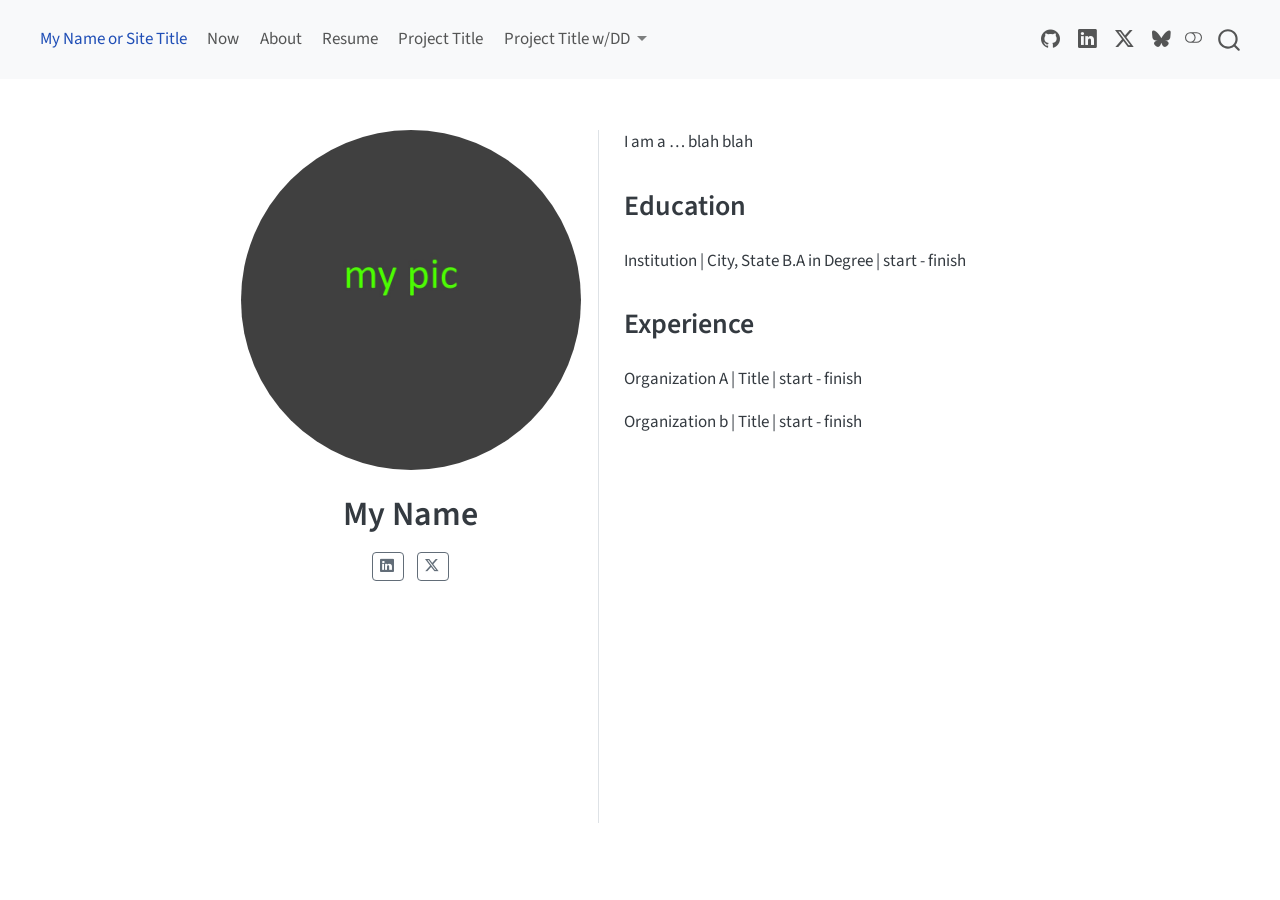
<file: docs/index.html>
<!DOCTYPE html>
<html xmlns="http://www.w3.org/1999/xhtml" lang="en" xml:lang="en"><head>

<meta charset="utf-8">
<meta name="generator" content="quarto-1.9.37">

<meta name="viewport" content="width=device-width, initial-scale=1.0, user-scalable=yes">


<title>My Name</title>
<style>
/* Default styles provided by pandoc.
** See https://pandoc.org/MANUAL.html#variables-for-html for config info.
*/
code{white-space: pre-wrap;}
span.smallcaps{font-variant: small-caps;}
div.columns{display: flex; gap: min(4vw, 1.5em);}
div.column{flex: auto; overflow-x: auto;}
div.hanging-indent{margin-left: 1.5em; text-indent: -1.5em;}
ul.task-list{list-style: none;}
ul.task-list li input[type="checkbox"] {
  width: 0.8em;
  margin: 0 0.8em 0.2em -1em; /* quarto-specific, see https://github.com/quarto-dev/quarto-cli/issues/4556 */ 
  vertical-align: middle;
}
</style>


<script src="site_libs/quarto-nav/quarto-nav.js"></script>
<script src="site_libs/quarto-nav/headroom.min.js"></script>
<script src="site_libs/clipboard/clipboard.min.js"></script>
<script src="site_libs/quarto-search/autocomplete.umd.js"></script>
<script src="site_libs/quarto-search/fuse.min.js"></script>
<script src="site_libs/quarto-search/quarto-search.js"></script>
<meta name="quarto:offset" content="./">
<script src="site_libs/quarto-html/quarto.js" type="module"></script>
<script src="site_libs/quarto-html/tabsets/tabsets.js" type="module"></script>
<script src="site_libs/quarto-html/popper.min.js"></script>
<script src="site_libs/quarto-html/tippy.umd.min.js"></script>
<link href="site_libs/quarto-html/tippy.css" rel="stylesheet">
<link href="site_libs/quarto-html/quarto-syntax-highlighting-7f8f88aac4f3542376d5c11b86a4c14d.css" rel="stylesheet" class="quarto-color-scheme" id="quarto-text-highlighting-styles">
<link href="site_libs/quarto-html/quarto-syntax-highlighting-dark-d0ae9245876894da5ac7e18953ecc5cc.css" rel="stylesheet" class="quarto-color-scheme quarto-color-alternate" id="quarto-text-highlighting-styles">
<link href="site_libs/quarto-html/quarto-syntax-highlighting-7f8f88aac4f3542376d5c11b86a4c14d.css" rel="stylesheet" class="quarto-color-scheme-extra" id="quarto-text-highlighting-styles">
<script src="site_libs/bootstrap/bootstrap.min.js"></script>
<link href="site_libs/bootstrap/bootstrap-icons.css" rel="stylesheet">
<link href="site_libs/bootstrap/bootstrap-3bcabbebaf9d300a2465f681428ed06c.min.css" rel="stylesheet" append-hash="true" class="quarto-color-scheme" id="quarto-bootstrap" data-mode="light">
<link href="site_libs/bootstrap/bootstrap-dark-d7677915d5a9eb701ce6c20e749cdb09.min.css" rel="stylesheet" append-hash="true" class="quarto-color-scheme quarto-color-alternate" id="quarto-bootstrap" data-mode="light">
<link href="site_libs/bootstrap/bootstrap-3bcabbebaf9d300a2465f681428ed06c.min.css" rel="stylesheet" append-hash="true" class="quarto-color-scheme-extra" id="quarto-bootstrap" data-mode="light">
<script id="quarto-search-options" type="application/json">{
  "location": "navbar",
  "copy-button": false,
  "collapse-after": 3,
  "panel-placement": "end",
  "type": "overlay",
  "limit": 50,
  "keyboard-shortcut": [
    "f",
    "/",
    "s"
  ],
  "show-item-context": false,
  "language": {
    "search-no-results-text": "No results",
    "search-matching-documents-text": "matching documents",
    "search-copy-link-title": "Copy link to search",
    "search-hide-matches-text": "Hide additional matches",
    "search-more-match-text": "more match in this document",
    "search-more-matches-text": "more matches in this document",
    "search-clear-button-title": "Clear",
    "search-text-placeholder": "",
    "search-detached-cancel-button-title": "Cancel",
    "search-submit-button-title": "Submit",
    "search-label": "Search"
  }
}</script>


</head>

<body class="nav-fixed fullcontent quarto-light"><script id="quarto-html-before-body" type="application/javascript">
    const toggleBodyColorMode = (bsSheetEl) => {
      const mode = bsSheetEl.getAttribute("data-mode");
      const bodyEl = window.document.querySelector("body");
      if (mode === "dark") {
        bodyEl.classList.add("quarto-dark");
        bodyEl.classList.remove("quarto-light");
      } else {
        bodyEl.classList.add("quarto-light");
        bodyEl.classList.remove("quarto-dark");
      }
    }
    const toggleBodyColorPrimary = () => {
      const bsSheetEl = window.document.querySelector("link#quarto-bootstrap:not([rel=disabled-stylesheet])");
      if (bsSheetEl) {
        toggleBodyColorMode(bsSheetEl);
      }
    }
    const setColorSchemeToggle = (alternate) => {
      const toggles = window.document.querySelectorAll('.quarto-color-scheme-toggle');
      for (let i=0; i < toggles.length; i++) {
        const toggle = toggles[i];
        if (toggle) {
          if (alternate) {
            toggle.classList.add("alternate");
          } else {
            toggle.classList.remove("alternate");
          }
        }
      }
    };
    const toggleColorMode = (alternate) => {
      // Switch the stylesheets
      const primaryStylesheets = window.document.querySelectorAll('link.quarto-color-scheme:not(.quarto-color-alternate)');
      const alternateStylesheets = window.document.querySelectorAll('link.quarto-color-scheme.quarto-color-alternate');
      manageTransitions('#quarto-margin-sidebar .nav-link', false);
      if (alternate) {
        // note: dark is layered on light, we don't disable primary!
        enableStylesheet(alternateStylesheets);
        for (const sheetNode of alternateStylesheets) {
          if (sheetNode.id === "quarto-bootstrap") {
            toggleBodyColorMode(sheetNode);
          }
        }
      } else {
        disableStylesheet(alternateStylesheets);
        enableStylesheet(primaryStylesheets)
        toggleBodyColorPrimary();
      }
      manageTransitions('#quarto-margin-sidebar .nav-link', true);
      // Switch the toggles
      setColorSchemeToggle(alternate)
      // Hack to workaround the fact that safari doesn't
      // properly recolor the scrollbar when toggling (#1455)
      if (navigator.userAgent.indexOf('Safari') > 0 && navigator.userAgent.indexOf('Chrome') == -1) {
        manageTransitions("body", false);
        window.scrollTo(0, 1);
        setTimeout(() => {
          window.scrollTo(0, 0);
          manageTransitions("body", true);
        }, 40);
      }
    }
    const disableStylesheet = (stylesheets) => {
      for (let i=0; i < stylesheets.length; i++) {
        const stylesheet = stylesheets[i];
        stylesheet.rel = 'disabled-stylesheet';
      }
    }
    const enableStylesheet = (stylesheets) => {
      for (let i=0; i < stylesheets.length; i++) {
        const stylesheet = stylesheets[i];
        if(stylesheet.rel !== 'stylesheet') { // for Chrome, which will still FOUC without this check
          stylesheet.rel = 'stylesheet';
        }
      }
    }
    const manageTransitions = (selector, allowTransitions) => {
      const els = window.document.querySelectorAll(selector);
      for (let i=0; i < els.length; i++) {
        const el = els[i];
        if (allowTransitions) {
          el.classList.remove('notransition');
        } else {
          el.classList.add('notransition');
        }
      }
    }
    const isFileUrl = () => {
      return window.location.protocol === 'file:';
    }
    const hasAlternateSentinel = () => {
      let styleSentinel = getColorSchemeSentinel();
      if (styleSentinel !== null) {
        return styleSentinel === "alternate";
      } else {
        return false;
      }
    }
    const setStyleSentinel = (alternate) => {
      const value = alternate ? "alternate" : "default";
      if (!isFileUrl()) {
        window.localStorage.setItem("quarto-color-scheme", value);
      } else {
        localAlternateSentinel = value;
      }
    }
    const getColorSchemeSentinel = () => {
      if (!isFileUrl()) {
        const storageValue = window.localStorage.getItem("quarto-color-scheme");
        return storageValue != null ? storageValue : localAlternateSentinel;
      } else {
        return localAlternateSentinel;
      }
    }
    const toggleGiscusIfUsed = (isAlternate, darkModeDefault) => {
      const baseTheme = document.querySelector('#giscus-base-theme')?.value ?? 'light';
      const alternateTheme = document.querySelector('#giscus-alt-theme')?.value ?? 'dark';
      let newTheme = '';
      if(authorPrefersDark) {
        newTheme = isAlternate ? baseTheme : alternateTheme;
      } else {
        newTheme = isAlternate ? alternateTheme : baseTheme;
      }
      const changeGiscusTheme = () => {
        // From: https://github.com/giscus/giscus/issues/336
        const sendMessage = (message) => {
          const iframe = document.querySelector('iframe.giscus-frame');
          if (!iframe) return;
          iframe.contentWindow.postMessage({ giscus: message }, 'https://giscus.app');
        }
        sendMessage({
          setConfig: {
            theme: newTheme
          }
        });
      }
      const isGiscussLoaded = window.document.querySelector('iframe.giscus-frame') !== null;
      if (isGiscussLoaded) {
        changeGiscusTheme();
      }
    };
    const authorPrefersDark = false;
    const darkModeDefault = authorPrefersDark;
      document.querySelector('link#quarto-text-highlighting-styles.quarto-color-scheme-extra').rel = 'disabled-stylesheet';
      document.querySelector('link#quarto-bootstrap.quarto-color-scheme-extra').rel = 'disabled-stylesheet';
    let localAlternateSentinel = darkModeDefault ? 'alternate' : 'default';
    // Dark / light mode switch
    window.quartoToggleColorScheme = () => {
      // Read the current dark / light value
      let toAlternate = !hasAlternateSentinel();
      toggleColorMode(toAlternate);
      setStyleSentinel(toAlternate);
      toggleGiscusIfUsed(toAlternate, darkModeDefault);
      window.dispatchEvent(new Event('resize'));
    };
    // Switch to dark mode if need be
    if (hasAlternateSentinel()) {
      toggleColorMode(true);
    } else {
      toggleColorMode(false);
    }
  </script>

<div id="quarto-search-results"></div>
  <header id="quarto-header" class="headroom fixed-top">
    <nav class="navbar navbar-expand-lg " data-bs-theme="dark">
      <div class="navbar-container container-fluid">
            <div id="quarto-search" class="" title="Search"></div>
          <button class="navbar-toggler" type="button" data-bs-toggle="collapse" data-bs-target="#navbarCollapse" aria-controls="navbarCollapse" role="menu" aria-expanded="false" aria-label="Toggle navigation" onclick="if (window.quartoToggleHeadroom) { window.quartoToggleHeadroom(); }">
  <span class="navbar-toggler-icon"></span>
</button>
          <div class="collapse navbar-collapse" id="navbarCollapse">
            <ul class="navbar-nav navbar-nav-scroll me-auto">
  <li class="nav-item">
    <a class="nav-link active" href="./index.html" aria-current="page"> 
<span class="menu-text">My Name or Site Title</span></a>
  </li>  
  <li class="nav-item">
    <a class="nav-link" href="./now.html"> 
<span class="menu-text">Now</span></a>
  </li>  
  <li class="nav-item">
    <a class="nav-link" href="./about.html"> 
<span class="menu-text">About</span></a>
  </li>  
  <li class="nav-item">
    <a class="nav-link" href="./files/resume.pdf"> 
<span class="menu-text">Resume</span></a>
  </li>  
  <li class="nav-item">
    <a class="nav-link" href="./pages/project/index.html"> 
<span class="menu-text">Project Title</span></a>
  </li>  
  <li class="nav-item dropdown ">
    <a class="nav-link dropdown-toggle" href="#" id="nav-menu-project-title-wdd" role="link" data-bs-toggle="dropdown" aria-expanded="false">
 <span class="menu-text">Project Title w/DD</span>
    </a>
    <ul class="dropdown-menu" aria-labelledby="nav-menu-project-title-wdd">    
        <li>
    <a class="dropdown-item" href="./pages/project/page01.html">
 <span class="dropdown-text">This is the pages/project/page01.qmd title</span></a>
  </li>  
    </ul>
  </li>
</ul>
            <ul class="navbar-nav navbar-nav-scroll ms-auto">
  <li class="nav-item compact">
    <a class="nav-link" href="https://mygithub.com/"> <i class="bi bi-github" role="img">
</i> 
<span class="menu-text"></span></a>
  </li>  
  <li class="nav-item compact">
    <a class="nav-link" href="https://www.linkedin.com/school/claremont-mckenna-college/posts/?feedView=all"> <i class="bi bi-linkedin" role="img">
</i> 
<span class="menu-text"></span></a>
  </li>  
  <li class="nav-item compact">
    <a class="nav-link" href="https://x.com/CMCnews"> <i class="bi bi-twitter-x" role="img">
</i> 
<span class="menu-text"></span></a>
  </li>  
  <li class="nav-item compact">
    <a class="nav-link" href="https://bsky.app/profile/cmc.edu"> <i class="bi bi-bluesky" role="img">
</i> 
<span class="menu-text"></span></a>
  </li>  
</ul>
          </div> <!-- /navcollapse -->
            <div class="quarto-navbar-tools">
  <a href="" class="quarto-color-scheme-toggle quarto-navigation-tool  px-1" onclick="window.quartoToggleColorScheme(); return false;" title="Toggle dark mode"><i class="bi"></i></a>
</div>
      </div> <!-- /container-fluid -->
    </nav>
</header>
<!-- content -->
<div id="quarto-content" class="quarto-container page-columns page-rows-contents page-layout-article page-navbar">
<!-- sidebar -->
<!-- margin-sidebar -->
    
<!-- main -->
<div class="quarto-about-trestles">
  <div class="about-entity">
    <img src="files/profile-pic.jpg" class="about-image
  round " style="height: 20em; width: 20em;">
<header id="title-block-header" class="quarto-title-block default">
<div class="quarto-title">
<h1 class="title">My Name</h1>
</div>
<div class="quarto-title-meta">
  </div>
</header>
    <div class="about-links">
  <a href="https://www.linkedin.com/school/claremont-mckenna-college/posts/?feedView=all" class="about-link" rel="" target="">
    <i class="bi bi-linkedin"></i>
     <span class="about-link-text"></span>
  </a>
  <a href="https://x.com/CMCnews" class="about-link" rel="" target="">
    <i class="bi bi-twitter-x"></i>
     <span class="about-link-text"></span>
  </a>
</div>
  </div>
  <div class="about-contents"><main class="content" id="quarto-document-content">

<p>I am a … blah blah</p>
<section id="education" class="level2">
<h2 data-anchor-id="education">Education</h2>
<p>Institution | City, State B.A in Degree | start - finish</p>
</section>
<section id="experience" class="level2">
<h2 data-anchor-id="experience">Experience</h2>
<p>Organization A | Title | start - finish</p>
<p>Organization b | Title | start - finish</p>


</section>
</main></div>
</div>
 <!-- /main -->
<script id="quarto-html-after-body" type="application/javascript">
  window.document.addEventListener("DOMContentLoaded", function (event) {
    // Ensure there is a toggle, if there isn't float one in the top right
    if (window.document.querySelector('.quarto-color-scheme-toggle') === null) {
      const a = window.document.createElement('a');
      a.classList.add('top-right');
      a.classList.add('quarto-color-scheme-toggle');
      a.href = "";
      a.onclick = function() { try { window.quartoToggleColorScheme(); } catch {} return false; };
      const i = window.document.createElement("i");
      i.classList.add('bi');
      a.appendChild(i);
      window.document.body.appendChild(a);
    }
    setColorSchemeToggle(hasAlternateSentinel())
    const isCodeAnnotation = (el) => {
      for (const clz of el.classList) {
        if (clz.startsWith('code-annotation-')) {                     
          return true;
        }
      }
      return false;
    }
    const onCopySuccess = function(e) {
      // button target
      const button = e.trigger;
      // don't keep focus
      button.blur();
      // flash "checked"
      button.classList.add('code-copy-button-checked');
      var currentTitle = button.getAttribute("title");
      button.setAttribute("title", "Copied!");
      let tooltip;
      if (window.bootstrap) {
        button.setAttribute("data-bs-toggle", "tooltip");
        button.setAttribute("data-bs-placement", "left");
        button.setAttribute("data-bs-title", "Copied!");
        tooltip = new bootstrap.Tooltip(button, 
          { trigger: "manual", 
            customClass: "code-copy-button-tooltip",
            offset: [0, -8]});
        tooltip.show();    
      }
      setTimeout(function() {
        if (tooltip) {
          tooltip.hide();
          button.removeAttribute("data-bs-title");
          button.removeAttribute("data-bs-toggle");
          button.removeAttribute("data-bs-placement");
        }
        button.setAttribute("title", currentTitle);
        button.classList.remove('code-copy-button-checked');
      }, 1000);
      // clear code selection
      e.clearSelection();
    }
    const getTextToCopy = function(trigger) {
      const outerScaffold = trigger.parentElement.cloneNode(true);
      const codeEl = outerScaffold.querySelector('code');
      for (const childEl of codeEl.children) {
        if (isCodeAnnotation(childEl)) {
          childEl.remove();
        }
      }
      return codeEl.innerText;
    }
    const clipboard = new window.ClipboardJS('.code-copy-button:not([data-in-quarto-modal])', {
      text: getTextToCopy
    });
    clipboard.on('success', onCopySuccess);
    if (window.document.getElementById('quarto-embedded-source-code-modal')) {
      const clipboardModal = new window.ClipboardJS('.code-copy-button[data-in-quarto-modal]', {
        text: getTextToCopy,
        container: window.document.getElementById('quarto-embedded-source-code-modal')
      });
      clipboardModal.on('success', onCopySuccess);
    }
      var localhostRegex = new RegExp(/^(?:http|https):\/\/localhost\:?[0-9]*\//);
      var mailtoRegex = new RegExp(/^mailto:/);
        var filterRegex = new RegExp('/' + window.location.host + '/');
      var isInternal = (href) => {
          return filterRegex.test(href) || localhostRegex.test(href) || mailtoRegex.test(href);
      }
      // Inspect non-navigation links and adorn them if external
     var links = window.document.querySelectorAll('a[href]:not(.nav-link):not(.navbar-brand):not(.toc-action):not(.sidebar-link):not(.sidebar-item-toggle):not(.pagination-link):not(.no-external):not([aria-hidden]):not(.dropdown-item):not(.quarto-navigation-tool):not(.about-link)');
      for (var i=0; i<links.length; i++) {
        const link = links[i];
        if (!isInternal(link.href)) {
          // undo the damage that might have been done by quarto-nav.js in the case of
          // links that we want to consider external
          if (link.dataset.originalHref !== undefined) {
            link.href = link.dataset.originalHref;
          }
        }
      }
    function tippyHover(el, contentFn, onTriggerFn, onUntriggerFn) {
      const config = {
        allowHTML: true,
        maxWidth: 500,
        delay: 100,
        arrow: false,
        appendTo: function(el) {
            return el.parentElement;
        },
        interactive: true,
        interactiveBorder: 10,
        theme: 'quarto',
        placement: 'bottom-start',
      };
      if (contentFn) {
        config.content = contentFn;
      }
      if (onTriggerFn) {
        config.onTrigger = onTriggerFn;
      }
      if (onUntriggerFn) {
        config.onUntrigger = onUntriggerFn;
      }
      window.tippy(el, config); 
    }
    const noterefs = window.document.querySelectorAll('a[role="doc-noteref"]');
    for (var i=0; i<noterefs.length; i++) {
      const ref = noterefs[i];
      tippyHover(ref, function() {
        // use id or data attribute instead here
        let href = ref.getAttribute('data-footnote-href') || ref.getAttribute('href');
        try { href = new URL(href).hash; } catch {}
        const id = href.replace(/^#\/?/, "");
        const note = window.document.getElementById(id);
        if (note) {
          return note.innerHTML;
        } else {
          return "";
        }
      });
    }
    const xrefs = window.document.querySelectorAll('a.quarto-xref');
    const processXRef = (id, note) => {
      // Strip column container classes
      const stripColumnClz = (el) => {
        el.classList.remove("page-full", "page-columns");
        if (el.children) {
          for (const child of el.children) {
            stripColumnClz(child);
          }
        }
      }
      stripColumnClz(note)
      if (id === null || id.startsWith('sec-')) {
        // Special case sections, only their first couple elements
        const container = document.createElement("div");
        if (note.children && note.children.length > 2) {
          container.appendChild(note.children[0].cloneNode(true));
          for (let i = 1; i < note.children.length; i++) {
            const child = note.children[i];
            if (child.tagName === "P" && child.innerText === "") {
              continue;
            } else {
              container.appendChild(child.cloneNode(true));
              break;
            }
          }
          if (window.Quarto?.typesetMath) {
            window.Quarto.typesetMath(container);
          }
          return container.innerHTML
        } else {
          if (window.Quarto?.typesetMath) {
            window.Quarto.typesetMath(note);
          }
          return note.innerHTML;
        }
      } else {
        // Remove any anchor links if they are present
        const anchorLink = note.querySelector('a.anchorjs-link');
        if (anchorLink) {
          anchorLink.remove();
        }
        if (window.Quarto?.typesetMath) {
          window.Quarto.typesetMath(note);
        }
        if (note.classList.contains("callout")) {
          return note.outerHTML;
        } else {
          return note.innerHTML;
        }
      }
    }
    for (var i=0; i<xrefs.length; i++) {
      const xref = xrefs[i];
      tippyHover(xref, undefined, function(instance) {
        instance.disable();
        let url = xref.getAttribute('href');
        let hash = undefined; 
        if (url.startsWith('#')) {
          hash = url;
        } else {
          try { hash = new URL(url).hash; } catch {}
        }
        if (hash) {
          const id = hash.replace(/^#\/?/, "");
          const note = window.document.getElementById(id);
          if (note !== null) {
            try {
              const html = processXRef(id, note.cloneNode(true));
              instance.setContent(html);
            } finally {
              instance.enable();
              instance.show();
            }
          } else {
            // See if we can fetch this
            fetch(url.split('#')[0])
            .then(res => res.text())
            .then(html => {
              const parser = new DOMParser();
              const htmlDoc = parser.parseFromString(html, "text/html");
              const note = htmlDoc.getElementById(id);
              if (note !== null) {
                const html = processXRef(id, note);
                instance.setContent(html);
              } 
            }).finally(() => {
              instance.enable();
              instance.show();
            });
          }
        } else {
          // See if we can fetch a full url (with no hash to target)
          // This is a special case and we should probably do some content thinning / targeting
          fetch(url)
          .then(res => res.text())
          .then(html => {
            const parser = new DOMParser();
            const htmlDoc = parser.parseFromString(html, "text/html");
            const note = htmlDoc.querySelector('main.content');
            if (note !== null) {
              // This should only happen for chapter cross references
              // (since there is no id in the URL)
              // remove the first header
              if (note.children.length > 0 && note.children[0].tagName === "HEADER") {
                note.children[0].remove();
              }
              const html = processXRef(null, note);
              instance.setContent(html);
            } 
          }).finally(() => {
            instance.enable();
            instance.show();
          });
        }
      }, function(instance) {
      });
    }
        let selectedAnnoteEl;
        const selectorForAnnotation = ( cell, annotation) => {
          let cellAttr = 'data-code-cell="' + cell + '"';
          let lineAttr = 'data-code-annotation="' +  annotation + '"';
          const selector = 'span[' + cellAttr + '][' + lineAttr + ']';
          return selector;
        }
        const selectCodeLines = (annoteEl) => {
          const doc = window.document;
          const targetCell = annoteEl.getAttribute("data-target-cell");
          const targetAnnotation = annoteEl.getAttribute("data-target-annotation");
          const annoteSpan = window.document.querySelector(selectorForAnnotation(targetCell, targetAnnotation));
          const lines = annoteSpan.getAttribute("data-code-lines").split(",");
          const lineIds = lines.map((line) => {
            return targetCell + "-" + line;
          })
          let top = null;
          let height = null;
          let parent = null;
          if (lineIds.length > 0) {
              //compute the position of the single el (top and bottom and make a div)
              const el = window.document.getElementById(lineIds[0]);
              top = el.offsetTop;
              height = el.offsetHeight;
              parent = el.parentElement.parentElement;
            if (lineIds.length > 1) {
              const lastEl = window.document.getElementById(lineIds[lineIds.length - 1]);
              const bottom = lastEl.offsetTop + lastEl.offsetHeight;
              height = bottom - top;
            }
            if (top !== null && height !== null && parent !== null) {
              // cook up a div (if necessary) and position it 
              let div = window.document.getElementById("code-annotation-line-highlight");
              if (div === null) {
                div = window.document.createElement("div");
                div.setAttribute("id", "code-annotation-line-highlight");
                div.style.position = 'absolute';
                parent.appendChild(div);
              }
              div.style.top = top - 2 + "px";
              div.style.height = height + 4 + "px";
              div.style.left = 0;
              let gutterDiv = window.document.getElementById("code-annotation-line-highlight-gutter");
              if (gutterDiv === null) {
                gutterDiv = window.document.createElement("div");
                gutterDiv.setAttribute("id", "code-annotation-line-highlight-gutter");
                gutterDiv.style.position = 'absolute';
                const codeCell = window.document.getElementById(targetCell);
                const gutter = codeCell.querySelector('.code-annotation-gutter');
                gutter.appendChild(gutterDiv);
              }
              gutterDiv.style.top = top - 2 + "px";
              gutterDiv.style.height = height + 4 + "px";
            }
            selectedAnnoteEl = annoteEl;
          }
        };
        const unselectCodeLines = () => {
          const elementsIds = ["code-annotation-line-highlight", "code-annotation-line-highlight-gutter"];
          elementsIds.forEach((elId) => {
            const div = window.document.getElementById(elId);
            if (div) {
              div.remove();
            }
          });
          selectedAnnoteEl = undefined;
        };
          // Handle positioning of the toggle
      window.addEventListener(
        "resize",
        throttle(() => {
          elRect = undefined;
          if (selectedAnnoteEl) {
            selectCodeLines(selectedAnnoteEl);
          }
        }, 10)
      );
      function throttle(fn, ms) {
      let throttle = false;
      let timer;
        return (...args) => {
          if(!throttle) { // first call gets through
              fn.apply(this, args);
              throttle = true;
          } else { // all the others get throttled
              if(timer) clearTimeout(timer); // cancel #2
              timer = setTimeout(() => {
                fn.apply(this, args);
                timer = throttle = false;
              }, ms);
          }
        };
      }
        // Attach click handler to the DT
        const annoteDls = window.document.querySelectorAll('dt[data-target-cell]');
        for (const annoteDlNode of annoteDls) {
          annoteDlNode.addEventListener('click', (event) => {
            const clickedEl = event.target;
            if (clickedEl !== selectedAnnoteEl) {
              unselectCodeLines();
              const activeEl = window.document.querySelector('dt[data-target-cell].code-annotation-active');
              if (activeEl) {
                activeEl.classList.remove('code-annotation-active');
              }
              selectCodeLines(clickedEl);
              clickedEl.classList.add('code-annotation-active');
            } else {
              // Unselect the line
              unselectCodeLines();
              clickedEl.classList.remove('code-annotation-active');
            }
          });
        }
    const findCites = (el) => {
      const parentEl = el.parentElement;
      if (parentEl) {
        const cites = parentEl.dataset.cites;
        if (cites) {
          return {
            el,
            cites: cites.split(' ')
          };
        } else {
          return findCites(el.parentElement)
        }
      } else {
        return undefined;
      }
    };
    var bibliorefs = window.document.querySelectorAll('a[role="doc-biblioref"]');
    for (var i=0; i<bibliorefs.length; i++) {
      const ref = bibliorefs[i];
      const citeInfo = findCites(ref);
      if (citeInfo) {
        tippyHover(citeInfo.el, function() {
          var popup = window.document.createElement('div');
          citeInfo.cites.forEach(function(cite) {
            var citeDiv = window.document.createElement('div');
            citeDiv.classList.add('hanging-indent');
            citeDiv.classList.add('csl-entry');
            var biblioDiv = window.document.getElementById('ref-' + cite);
            if (biblioDiv) {
              citeDiv.innerHTML = biblioDiv.innerHTML;
            }
            popup.appendChild(citeDiv);
          });
          return popup.innerHTML;
        });
      }
    }
  });
  </script>
</div> <!-- /content -->




</body></html>
</file>
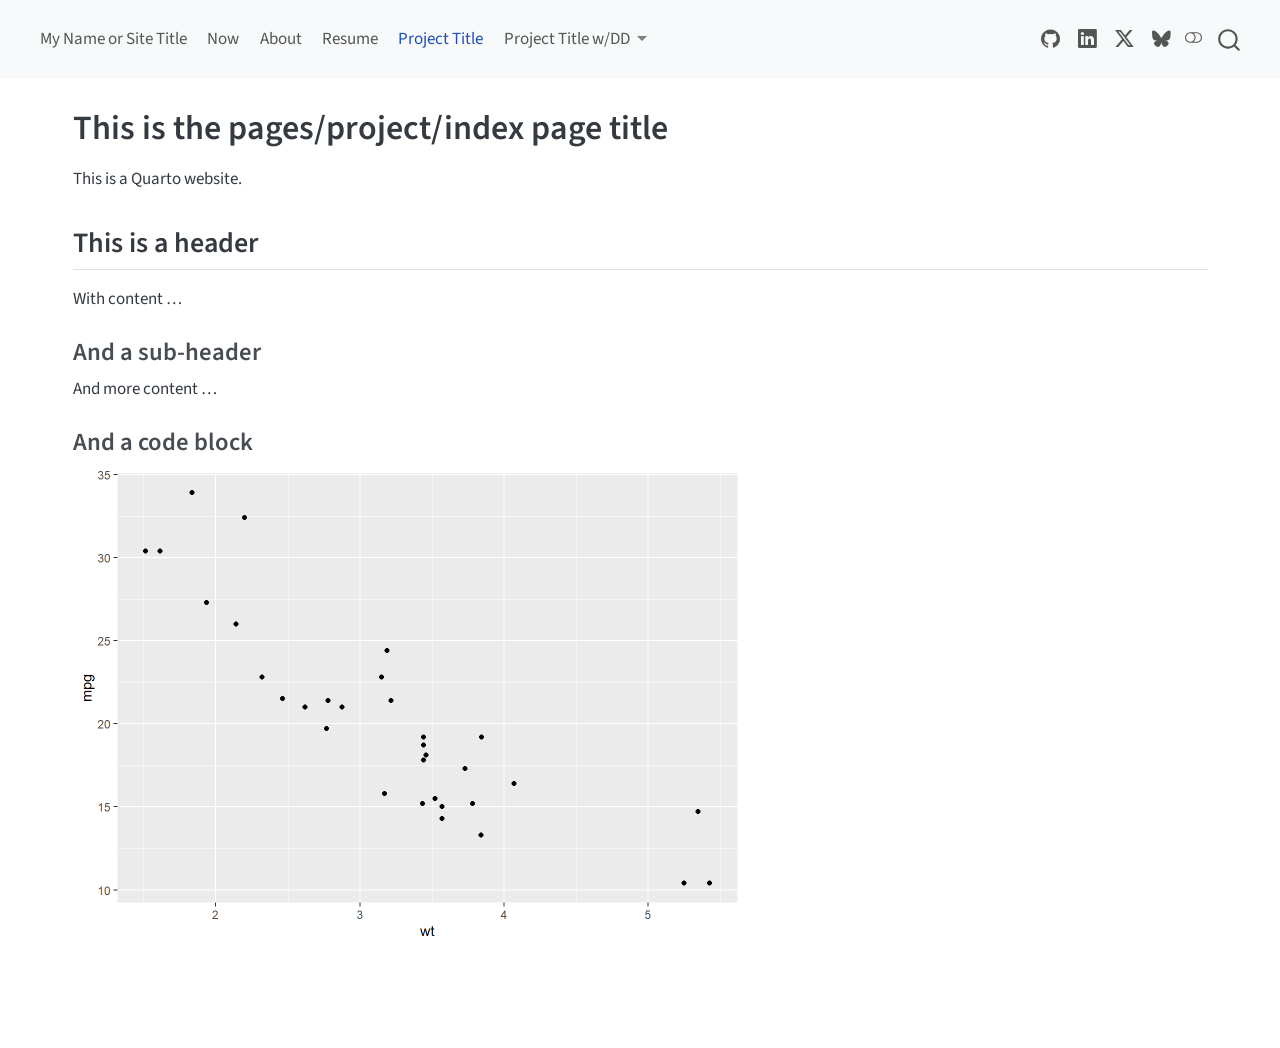
<file: docs/pages/project/index.html>
<!DOCTYPE html>
<html xmlns="http://www.w3.org/1999/xhtml" lang="en" xml:lang="en"><head>

<meta charset="utf-8">
<meta name="generator" content="quarto-1.9.37">

<meta name="viewport" content="width=device-width, initial-scale=1.0, user-scalable=yes">


<title>This is the pages/project/index page title</title>
<style>
/* Default styles provided by pandoc.
** See https://pandoc.org/MANUAL.html#variables-for-html for config info.
*/
code{white-space: pre-wrap;}
span.smallcaps{font-variant: small-caps;}
div.columns{display: flex; gap: min(4vw, 1.5em);}
div.column{flex: auto; overflow-x: auto;}
div.hanging-indent{margin-left: 1.5em; text-indent: -1.5em;}
ul.task-list{list-style: none;}
ul.task-list li input[type="checkbox"] {
  width: 0.8em;
  margin: 0 0.8em 0.2em -1em; /* quarto-specific, see https://github.com/quarto-dev/quarto-cli/issues/4556 */ 
  vertical-align: middle;
}
</style>


<script src="../../site_libs/quarto-nav/quarto-nav.js"></script>
<script src="../../site_libs/quarto-nav/headroom.min.js"></script>
<script src="../../site_libs/clipboard/clipboard.min.js"></script>
<script src="../../site_libs/quarto-search/autocomplete.umd.js"></script>
<script src="../../site_libs/quarto-search/fuse.min.js"></script>
<script src="../../site_libs/quarto-search/quarto-search.js"></script>
<meta name="quarto:offset" content="../../">
<script src="../../site_libs/quarto-html/quarto.js" type="module"></script>
<script src="../../site_libs/quarto-html/tabsets/tabsets.js" type="module"></script>
<script src="../../site_libs/quarto-html/popper.min.js"></script>
<script src="../../site_libs/quarto-html/tippy.umd.min.js"></script>
<script src="../../site_libs/quarto-html/anchor.min.js"></script>
<link href="../../site_libs/quarto-html/tippy.css" rel="stylesheet">
<link href="../../site_libs/quarto-html/quarto-syntax-highlighting-7f8f88aac4f3542376d5c11b86a4c14d.css" rel="stylesheet" class="quarto-color-scheme" id="quarto-text-highlighting-styles">
<link href="../../site_libs/quarto-html/quarto-syntax-highlighting-dark-d0ae9245876894da5ac7e18953ecc5cc.css" rel="stylesheet" class="quarto-color-scheme quarto-color-alternate" id="quarto-text-highlighting-styles">
<link href="../../site_libs/quarto-html/quarto-syntax-highlighting-7f8f88aac4f3542376d5c11b86a4c14d.css" rel="stylesheet" class="quarto-color-scheme-extra" id="quarto-text-highlighting-styles">
<script src="../../site_libs/bootstrap/bootstrap.min.js"></script>
<link href="../../site_libs/bootstrap/bootstrap-icons.css" rel="stylesheet">
<link href="../../site_libs/bootstrap/bootstrap-3bcabbebaf9d300a2465f681428ed06c.min.css" rel="stylesheet" append-hash="true" class="quarto-color-scheme" id="quarto-bootstrap" data-mode="light">
<link href="../../site_libs/bootstrap/bootstrap-dark-d7677915d5a9eb701ce6c20e749cdb09.min.css" rel="stylesheet" append-hash="true" class="quarto-color-scheme quarto-color-alternate" id="quarto-bootstrap" data-mode="light">
<link href="../../site_libs/bootstrap/bootstrap-3bcabbebaf9d300a2465f681428ed06c.min.css" rel="stylesheet" append-hash="true" class="quarto-color-scheme-extra" id="quarto-bootstrap" data-mode="light">
<script id="quarto-search-options" type="application/json">{
  "location": "navbar",
  "copy-button": false,
  "collapse-after": 3,
  "panel-placement": "end",
  "type": "overlay",
  "limit": 50,
  "keyboard-shortcut": [
    "f",
    "/",
    "s"
  ],
  "show-item-context": false,
  "language": {
    "search-no-results-text": "No results",
    "search-matching-documents-text": "matching documents",
    "search-copy-link-title": "Copy link to search",
    "search-hide-matches-text": "Hide additional matches",
    "search-more-match-text": "more match in this document",
    "search-more-matches-text": "more matches in this document",
    "search-clear-button-title": "Clear",
    "search-text-placeholder": "",
    "search-detached-cancel-button-title": "Cancel",
    "search-submit-button-title": "Submit",
    "search-label": "Search"
  }
}</script>


</head>

<body class="nav-fixed quarto-light"><script id="quarto-html-before-body" type="application/javascript">
    const toggleBodyColorMode = (bsSheetEl) => {
      const mode = bsSheetEl.getAttribute("data-mode");
      const bodyEl = window.document.querySelector("body");
      if (mode === "dark") {
        bodyEl.classList.add("quarto-dark");
        bodyEl.classList.remove("quarto-light");
      } else {
        bodyEl.classList.add("quarto-light");
        bodyEl.classList.remove("quarto-dark");
      }
    }
    const toggleBodyColorPrimary = () => {
      const bsSheetEl = window.document.querySelector("link#quarto-bootstrap:not([rel=disabled-stylesheet])");
      if (bsSheetEl) {
        toggleBodyColorMode(bsSheetEl);
      }
    }
    const setColorSchemeToggle = (alternate) => {
      const toggles = window.document.querySelectorAll('.quarto-color-scheme-toggle');
      for (let i=0; i < toggles.length; i++) {
        const toggle = toggles[i];
        if (toggle) {
          if (alternate) {
            toggle.classList.add("alternate");
          } else {
            toggle.classList.remove("alternate");
          }
        }
      }
    };
    const toggleColorMode = (alternate) => {
      // Switch the stylesheets
      const primaryStylesheets = window.document.querySelectorAll('link.quarto-color-scheme:not(.quarto-color-alternate)');
      const alternateStylesheets = window.document.querySelectorAll('link.quarto-color-scheme.quarto-color-alternate');
      manageTransitions('#quarto-margin-sidebar .nav-link', false);
      if (alternate) {
        // note: dark is layered on light, we don't disable primary!
        enableStylesheet(alternateStylesheets);
        for (const sheetNode of alternateStylesheets) {
          if (sheetNode.id === "quarto-bootstrap") {
            toggleBodyColorMode(sheetNode);
          }
        }
      } else {
        disableStylesheet(alternateStylesheets);
        enableStylesheet(primaryStylesheets)
        toggleBodyColorPrimary();
      }
      manageTransitions('#quarto-margin-sidebar .nav-link', true);
      // Switch the toggles
      setColorSchemeToggle(alternate)
      // Hack to workaround the fact that safari doesn't
      // properly recolor the scrollbar when toggling (#1455)
      if (navigator.userAgent.indexOf('Safari') > 0 && navigator.userAgent.indexOf('Chrome') == -1) {
        manageTransitions("body", false);
        window.scrollTo(0, 1);
        setTimeout(() => {
          window.scrollTo(0, 0);
          manageTransitions("body", true);
        }, 40);
      }
    }
    const disableStylesheet = (stylesheets) => {
      for (let i=0; i < stylesheets.length; i++) {
        const stylesheet = stylesheets[i];
        stylesheet.rel = 'disabled-stylesheet';
      }
    }
    const enableStylesheet = (stylesheets) => {
      for (let i=0; i < stylesheets.length; i++) {
        const stylesheet = stylesheets[i];
        if(stylesheet.rel !== 'stylesheet') { // for Chrome, which will still FOUC without this check
          stylesheet.rel = 'stylesheet';
        }
      }
    }
    const manageTransitions = (selector, allowTransitions) => {
      const els = window.document.querySelectorAll(selector);
      for (let i=0; i < els.length; i++) {
        const el = els[i];
        if (allowTransitions) {
          el.classList.remove('notransition');
        } else {
          el.classList.add('notransition');
        }
      }
    }
    const isFileUrl = () => {
      return window.location.protocol === 'file:';
    }
    const hasAlternateSentinel = () => {
      let styleSentinel = getColorSchemeSentinel();
      if (styleSentinel !== null) {
        return styleSentinel === "alternate";
      } else {
        return false;
      }
    }
    const setStyleSentinel = (alternate) => {
      const value = alternate ? "alternate" : "default";
      if (!isFileUrl()) {
        window.localStorage.setItem("quarto-color-scheme", value);
      } else {
        localAlternateSentinel = value;
      }
    }
    const getColorSchemeSentinel = () => {
      if (!isFileUrl()) {
        const storageValue = window.localStorage.getItem("quarto-color-scheme");
        return storageValue != null ? storageValue : localAlternateSentinel;
      } else {
        return localAlternateSentinel;
      }
    }
    const toggleGiscusIfUsed = (isAlternate, darkModeDefault) => {
      const baseTheme = document.querySelector('#giscus-base-theme')?.value ?? 'light';
      const alternateTheme = document.querySelector('#giscus-alt-theme')?.value ?? 'dark';
      let newTheme = '';
      if(authorPrefersDark) {
        newTheme = isAlternate ? baseTheme : alternateTheme;
      } else {
        newTheme = isAlternate ? alternateTheme : baseTheme;
      }
      const changeGiscusTheme = () => {
        // From: https://github.com/giscus/giscus/issues/336
        const sendMessage = (message) => {
          const iframe = document.querySelector('iframe.giscus-frame');
          if (!iframe) return;
          iframe.contentWindow.postMessage({ giscus: message }, 'https://giscus.app');
        }
        sendMessage({
          setConfig: {
            theme: newTheme
          }
        });
      }
      const isGiscussLoaded = window.document.querySelector('iframe.giscus-frame') !== null;
      if (isGiscussLoaded) {
        changeGiscusTheme();
      }
    };
    const authorPrefersDark = false;
    const darkModeDefault = authorPrefersDark;
      document.querySelector('link#quarto-text-highlighting-styles.quarto-color-scheme-extra').rel = 'disabled-stylesheet';
      document.querySelector('link#quarto-bootstrap.quarto-color-scheme-extra').rel = 'disabled-stylesheet';
    let localAlternateSentinel = darkModeDefault ? 'alternate' : 'default';
    // Dark / light mode switch
    window.quartoToggleColorScheme = () => {
      // Read the current dark / light value
      let toAlternate = !hasAlternateSentinel();
      toggleColorMode(toAlternate);
      setStyleSentinel(toAlternate);
      toggleGiscusIfUsed(toAlternate, darkModeDefault);
      window.dispatchEvent(new Event('resize'));
    };
    // Switch to dark mode if need be
    if (hasAlternateSentinel()) {
      toggleColorMode(true);
    } else {
      toggleColorMode(false);
    }
  </script>

<div id="quarto-search-results"></div>
  <header id="quarto-header" class="headroom fixed-top">
    <nav class="navbar navbar-expand-lg " data-bs-theme="dark">
      <div class="navbar-container container-fluid">
            <div id="quarto-search" class="" title="Search"></div>
          <button class="navbar-toggler" type="button" data-bs-toggle="collapse" data-bs-target="#navbarCollapse" aria-controls="navbarCollapse" role="menu" aria-expanded="false" aria-label="Toggle navigation" onclick="if (window.quartoToggleHeadroom) { window.quartoToggleHeadroom(); }">
  <span class="navbar-toggler-icon"></span>
</button>
          <div class="collapse navbar-collapse" id="navbarCollapse">
            <ul class="navbar-nav navbar-nav-scroll me-auto">
  <li class="nav-item">
    <a class="nav-link" href="../../index.html"> 
<span class="menu-text">My Name or Site Title</span></a>
  </li>  
  <li class="nav-item">
    <a class="nav-link" href="../../now.html"> 
<span class="menu-text">Now</span></a>
  </li>  
  <li class="nav-item">
    <a class="nav-link" href="../../about.html"> 
<span class="menu-text">About</span></a>
  </li>  
  <li class="nav-item">
    <a class="nav-link" href="../../files/resume.pdf"> 
<span class="menu-text">Resume</span></a>
  </li>  
  <li class="nav-item">
    <a class="nav-link active" href="../../pages/project/index.html" aria-current="page"> 
<span class="menu-text">Project Title</span></a>
  </li>  
  <li class="nav-item dropdown ">
    <a class="nav-link dropdown-toggle" href="#" id="nav-menu-project-title-wdd" role="link" data-bs-toggle="dropdown" aria-expanded="false">
 <span class="menu-text">Project Title w/DD</span>
    </a>
    <ul class="dropdown-menu" aria-labelledby="nav-menu-project-title-wdd">    
        <li>
    <a class="dropdown-item" href="../../pages/project/page01.html">
 <span class="dropdown-text">This is the pages/project/page01.qmd title</span></a>
  </li>  
    </ul>
  </li>
</ul>
            <ul class="navbar-nav navbar-nav-scroll ms-auto">
  <li class="nav-item compact">
    <a class="nav-link" href="https://mygithub.com/"> <i class="bi bi-github" role="img">
</i> 
<span class="menu-text"></span></a>
  </li>  
  <li class="nav-item compact">
    <a class="nav-link" href="https://www.linkedin.com/school/claremont-mckenna-college/posts/?feedView=all"> <i class="bi bi-linkedin" role="img">
</i> 
<span class="menu-text"></span></a>
  </li>  
  <li class="nav-item compact">
    <a class="nav-link" href="https://x.com/CMCnews"> <i class="bi bi-twitter-x" role="img">
</i> 
<span class="menu-text"></span></a>
  </li>  
  <li class="nav-item compact">
    <a class="nav-link" href="https://bsky.app/profile/cmc.edu"> <i class="bi bi-bluesky" role="img">
</i> 
<span class="menu-text"></span></a>
  </li>  
</ul>
          </div> <!-- /navcollapse -->
            <div class="quarto-navbar-tools">
  <a href="" class="quarto-color-scheme-toggle quarto-navigation-tool  px-1" onclick="window.quartoToggleColorScheme(); return false;" title="Toggle dark mode"><i class="bi"></i></a>
</div>
      </div> <!-- /container-fluid -->
    </nav>
</header>
<!-- content -->
<div id="quarto-content" class="quarto-container page-columns page-rows-contents page-layout-full page-navbar">
<!-- sidebar -->
<!-- margin-sidebar -->
    
<!-- main -->
<main class="content column-page" id="quarto-document-content">


<header id="title-block-header" class="quarto-title-block default">
<div class="quarto-title">
<h1 class="title">This is the pages/project/index page title</h1>
</div>



<div class="quarto-title-meta column-page">

    
  
    
  </div>
  


</header>


<p>This is a Quarto website.</p>
<section id="this-is-a-header" class="level2">
<h2 class="anchored" data-anchor-id="this-is-a-header">This is a header</h2>
<p>With content …</p>
<section id="and-a-sub-header" class="level3">
<h3 class="anchored" data-anchor-id="and-a-sub-header">And a sub-header</h3>
<p>And more content …</p>
</section>
<section id="and-a-code-block" class="level3">
<h3 class="anchored" data-anchor-id="and-a-code-block">And a code block</h3>
<div class="cell">
<div class="cell-output-display">
<div>
<figure class="figure">
<p><img src="index_files/figure-html/unnamed-chunk-3-1.png" class="img-fluid figure-img" width="672"></p>
</figure>
</div>
</div>
</div>


</section>
</section>

</main> <!-- /main -->
<script id="quarto-html-after-body" type="application/javascript">
  window.document.addEventListener("DOMContentLoaded", function (event) {
    // Ensure there is a toggle, if there isn't float one in the top right
    if (window.document.querySelector('.quarto-color-scheme-toggle') === null) {
      const a = window.document.createElement('a');
      a.classList.add('top-right');
      a.classList.add('quarto-color-scheme-toggle');
      a.href = "";
      a.onclick = function() { try { window.quartoToggleColorScheme(); } catch {} return false; };
      const i = window.document.createElement("i");
      i.classList.add('bi');
      a.appendChild(i);
      window.document.body.appendChild(a);
    }
    setColorSchemeToggle(hasAlternateSentinel())
    const icon = "";
    const anchorJS = new window.AnchorJS();
    anchorJS.options = {
      placement: 'right',
      icon: icon
    };
    anchorJS.add('.anchored');
    const isCodeAnnotation = (el) => {
      for (const clz of el.classList) {
        if (clz.startsWith('code-annotation-')) {                     
          return true;
        }
      }
      return false;
    }
    const onCopySuccess = function(e) {
      // button target
      const button = e.trigger;
      // don't keep focus
      button.blur();
      // flash "checked"
      button.classList.add('code-copy-button-checked');
      var currentTitle = button.getAttribute("title");
      button.setAttribute("title", "Copied!");
      let tooltip;
      if (window.bootstrap) {
        button.setAttribute("data-bs-toggle", "tooltip");
        button.setAttribute("data-bs-placement", "left");
        button.setAttribute("data-bs-title", "Copied!");
        tooltip = new bootstrap.Tooltip(button, 
          { trigger: "manual", 
            customClass: "code-copy-button-tooltip",
            offset: [0, -8]});
        tooltip.show();    
      }
      setTimeout(function() {
        if (tooltip) {
          tooltip.hide();
          button.removeAttribute("data-bs-title");
          button.removeAttribute("data-bs-toggle");
          button.removeAttribute("data-bs-placement");
        }
        button.setAttribute("title", currentTitle);
        button.classList.remove('code-copy-button-checked');
      }, 1000);
      // clear code selection
      e.clearSelection();
    }
    const getTextToCopy = function(trigger) {
      const outerScaffold = trigger.parentElement.cloneNode(true);
      const codeEl = outerScaffold.querySelector('code');
      for (const childEl of codeEl.children) {
        if (isCodeAnnotation(childEl)) {
          childEl.remove();
        }
      }
      return codeEl.innerText;
    }
    const clipboard = new window.ClipboardJS('.code-copy-button:not([data-in-quarto-modal])', {
      text: getTextToCopy
    });
    clipboard.on('success', onCopySuccess);
    if (window.document.getElementById('quarto-embedded-source-code-modal')) {
      const clipboardModal = new window.ClipboardJS('.code-copy-button[data-in-quarto-modal]', {
        text: getTextToCopy,
        container: window.document.getElementById('quarto-embedded-source-code-modal')
      });
      clipboardModal.on('success', onCopySuccess);
    }
      var localhostRegex = new RegExp(/^(?:http|https):\/\/localhost\:?[0-9]*\//);
      var mailtoRegex = new RegExp(/^mailto:/);
        var filterRegex = new RegExp('/' + window.location.host + '/');
      var isInternal = (href) => {
          return filterRegex.test(href) || localhostRegex.test(href) || mailtoRegex.test(href);
      }
      // Inspect non-navigation links and adorn them if external
     var links = window.document.querySelectorAll('a[href]:not(.nav-link):not(.navbar-brand):not(.toc-action):not(.sidebar-link):not(.sidebar-item-toggle):not(.pagination-link):not(.no-external):not([aria-hidden]):not(.dropdown-item):not(.quarto-navigation-tool):not(.about-link)');
      for (var i=0; i<links.length; i++) {
        const link = links[i];
        if (!isInternal(link.href)) {
          // undo the damage that might have been done by quarto-nav.js in the case of
          // links that we want to consider external
          if (link.dataset.originalHref !== undefined) {
            link.href = link.dataset.originalHref;
          }
        }
      }
    function tippyHover(el, contentFn, onTriggerFn, onUntriggerFn) {
      const config = {
        allowHTML: true,
        maxWidth: 500,
        delay: 100,
        arrow: false,
        appendTo: function(el) {
            return el.parentElement;
        },
        interactive: true,
        interactiveBorder: 10,
        theme: 'quarto',
        placement: 'bottom-start',
      };
      if (contentFn) {
        config.content = contentFn;
      }
      if (onTriggerFn) {
        config.onTrigger = onTriggerFn;
      }
      if (onUntriggerFn) {
        config.onUntrigger = onUntriggerFn;
      }
      window.tippy(el, config); 
    }
    const noterefs = window.document.querySelectorAll('a[role="doc-noteref"]');
    for (var i=0; i<noterefs.length; i++) {
      const ref = noterefs[i];
      tippyHover(ref, function() {
        // use id or data attribute instead here
        let href = ref.getAttribute('data-footnote-href') || ref.getAttribute('href');
        try { href = new URL(href).hash; } catch {}
        const id = href.replace(/^#\/?/, "");
        const note = window.document.getElementById(id);
        if (note) {
          return note.innerHTML;
        } else {
          return "";
        }
      });
    }
    const xrefs = window.document.querySelectorAll('a.quarto-xref');
    const processXRef = (id, note) => {
      // Strip column container classes
      const stripColumnClz = (el) => {
        el.classList.remove("page-full", "page-columns");
        if (el.children) {
          for (const child of el.children) {
            stripColumnClz(child);
          }
        }
      }
      stripColumnClz(note)
      if (id === null || id.startsWith('sec-')) {
        // Special case sections, only their first couple elements
        const container = document.createElement("div");
        if (note.children && note.children.length > 2) {
          container.appendChild(note.children[0].cloneNode(true));
          for (let i = 1; i < note.children.length; i++) {
            const child = note.children[i];
            if (child.tagName === "P" && child.innerText === "") {
              continue;
            } else {
              container.appendChild(child.cloneNode(true));
              break;
            }
          }
          if (window.Quarto?.typesetMath) {
            window.Quarto.typesetMath(container);
          }
          return container.innerHTML
        } else {
          if (window.Quarto?.typesetMath) {
            window.Quarto.typesetMath(note);
          }
          return note.innerHTML;
        }
      } else {
        // Remove any anchor links if they are present
        const anchorLink = note.querySelector('a.anchorjs-link');
        if (anchorLink) {
          anchorLink.remove();
        }
        if (window.Quarto?.typesetMath) {
          window.Quarto.typesetMath(note);
        }
        if (note.classList.contains("callout")) {
          return note.outerHTML;
        } else {
          return note.innerHTML;
        }
      }
    }
    for (var i=0; i<xrefs.length; i++) {
      const xref = xrefs[i];
      tippyHover(xref, undefined, function(instance) {
        instance.disable();
        let url = xref.getAttribute('href');
        let hash = undefined; 
        if (url.startsWith('#')) {
          hash = url;
        } else {
          try { hash = new URL(url).hash; } catch {}
        }
        if (hash) {
          const id = hash.replace(/^#\/?/, "");
          const note = window.document.getElementById(id);
          if (note !== null) {
            try {
              const html = processXRef(id, note.cloneNode(true));
              instance.setContent(html);
            } finally {
              instance.enable();
              instance.show();
            }
          } else {
            // See if we can fetch this
            fetch(url.split('#')[0])
            .then(res => res.text())
            .then(html => {
              const parser = new DOMParser();
              const htmlDoc = parser.parseFromString(html, "text/html");
              const note = htmlDoc.getElementById(id);
              if (note !== null) {
                const html = processXRef(id, note);
                instance.setContent(html);
              } 
            }).finally(() => {
              instance.enable();
              instance.show();
            });
          }
        } else {
          // See if we can fetch a full url (with no hash to target)
          // This is a special case and we should probably do some content thinning / targeting
          fetch(url)
          .then(res => res.text())
          .then(html => {
            const parser = new DOMParser();
            const htmlDoc = parser.parseFromString(html, "text/html");
            const note = htmlDoc.querySelector('main.content');
            if (note !== null) {
              // This should only happen for chapter cross references
              // (since there is no id in the URL)
              // remove the first header
              if (note.children.length > 0 && note.children[0].tagName === "HEADER") {
                note.children[0].remove();
              }
              const html = processXRef(null, note);
              instance.setContent(html);
            } 
          }).finally(() => {
            instance.enable();
            instance.show();
          });
        }
      }, function(instance) {
      });
    }
        let selectedAnnoteEl;
        const selectorForAnnotation = ( cell, annotation) => {
          let cellAttr = 'data-code-cell="' + cell + '"';
          let lineAttr = 'data-code-annotation="' +  annotation + '"';
          const selector = 'span[' + cellAttr + '][' + lineAttr + ']';
          return selector;
        }
        const selectCodeLines = (annoteEl) => {
          const doc = window.document;
          const targetCell = annoteEl.getAttribute("data-target-cell");
          const targetAnnotation = annoteEl.getAttribute("data-target-annotation");
          const annoteSpan = window.document.querySelector(selectorForAnnotation(targetCell, targetAnnotation));
          const lines = annoteSpan.getAttribute("data-code-lines").split(",");
          const lineIds = lines.map((line) => {
            return targetCell + "-" + line;
          })
          let top = null;
          let height = null;
          let parent = null;
          if (lineIds.length > 0) {
              //compute the position of the single el (top and bottom and make a div)
              const el = window.document.getElementById(lineIds[0]);
              top = el.offsetTop;
              height = el.offsetHeight;
              parent = el.parentElement.parentElement;
            if (lineIds.length > 1) {
              const lastEl = window.document.getElementById(lineIds[lineIds.length - 1]);
              const bottom = lastEl.offsetTop + lastEl.offsetHeight;
              height = bottom - top;
            }
            if (top !== null && height !== null && parent !== null) {
              // cook up a div (if necessary) and position it 
              let div = window.document.getElementById("code-annotation-line-highlight");
              if (div === null) {
                div = window.document.createElement("div");
                div.setAttribute("id", "code-annotation-line-highlight");
                div.style.position = 'absolute';
                parent.appendChild(div);
              }
              div.style.top = top - 2 + "px";
              div.style.height = height + 4 + "px";
              div.style.left = 0;
              let gutterDiv = window.document.getElementById("code-annotation-line-highlight-gutter");
              if (gutterDiv === null) {
                gutterDiv = window.document.createElement("div");
                gutterDiv.setAttribute("id", "code-annotation-line-highlight-gutter");
                gutterDiv.style.position = 'absolute';
                const codeCell = window.document.getElementById(targetCell);
                const gutter = codeCell.querySelector('.code-annotation-gutter');
                gutter.appendChild(gutterDiv);
              }
              gutterDiv.style.top = top - 2 + "px";
              gutterDiv.style.height = height + 4 + "px";
            }
            selectedAnnoteEl = annoteEl;
          }
        };
        const unselectCodeLines = () => {
          const elementsIds = ["code-annotation-line-highlight", "code-annotation-line-highlight-gutter"];
          elementsIds.forEach((elId) => {
            const div = window.document.getElementById(elId);
            if (div) {
              div.remove();
            }
          });
          selectedAnnoteEl = undefined;
        };
          // Handle positioning of the toggle
      window.addEventListener(
        "resize",
        throttle(() => {
          elRect = undefined;
          if (selectedAnnoteEl) {
            selectCodeLines(selectedAnnoteEl);
          }
        }, 10)
      );
      function throttle(fn, ms) {
      let throttle = false;
      let timer;
        return (...args) => {
          if(!throttle) { // first call gets through
              fn.apply(this, args);
              throttle = true;
          } else { // all the others get throttled
              if(timer) clearTimeout(timer); // cancel #2
              timer = setTimeout(() => {
                fn.apply(this, args);
                timer = throttle = false;
              }, ms);
          }
        };
      }
        // Attach click handler to the DT
        const annoteDls = window.document.querySelectorAll('dt[data-target-cell]');
        for (const annoteDlNode of annoteDls) {
          annoteDlNode.addEventListener('click', (event) => {
            const clickedEl = event.target;
            if (clickedEl !== selectedAnnoteEl) {
              unselectCodeLines();
              const activeEl = window.document.querySelector('dt[data-target-cell].code-annotation-active');
              if (activeEl) {
                activeEl.classList.remove('code-annotation-active');
              }
              selectCodeLines(clickedEl);
              clickedEl.classList.add('code-annotation-active');
            } else {
              // Unselect the line
              unselectCodeLines();
              clickedEl.classList.remove('code-annotation-active');
            }
          });
        }
    const findCites = (el) => {
      const parentEl = el.parentElement;
      if (parentEl) {
        const cites = parentEl.dataset.cites;
        if (cites) {
          return {
            el,
            cites: cites.split(' ')
          };
        } else {
          return findCites(el.parentElement)
        }
      } else {
        return undefined;
      }
    };
    var bibliorefs = window.document.querySelectorAll('a[role="doc-biblioref"]');
    for (var i=0; i<bibliorefs.length; i++) {
      const ref = bibliorefs[i];
      const citeInfo = findCites(ref);
      if (citeInfo) {
        tippyHover(citeInfo.el, function() {
          var popup = window.document.createElement('div');
          citeInfo.cites.forEach(function(cite) {
            var citeDiv = window.document.createElement('div');
            citeDiv.classList.add('hanging-indent');
            citeDiv.classList.add('csl-entry');
            var biblioDiv = window.document.getElementById('ref-' + cite);
            if (biblioDiv) {
              citeDiv.innerHTML = biblioDiv.innerHTML;
            }
            popup.appendChild(citeDiv);
          });
          return popup.innerHTML;
        });
      }
    }
  });
  </script>
</div> <!-- /content -->




</body></html>
</file>
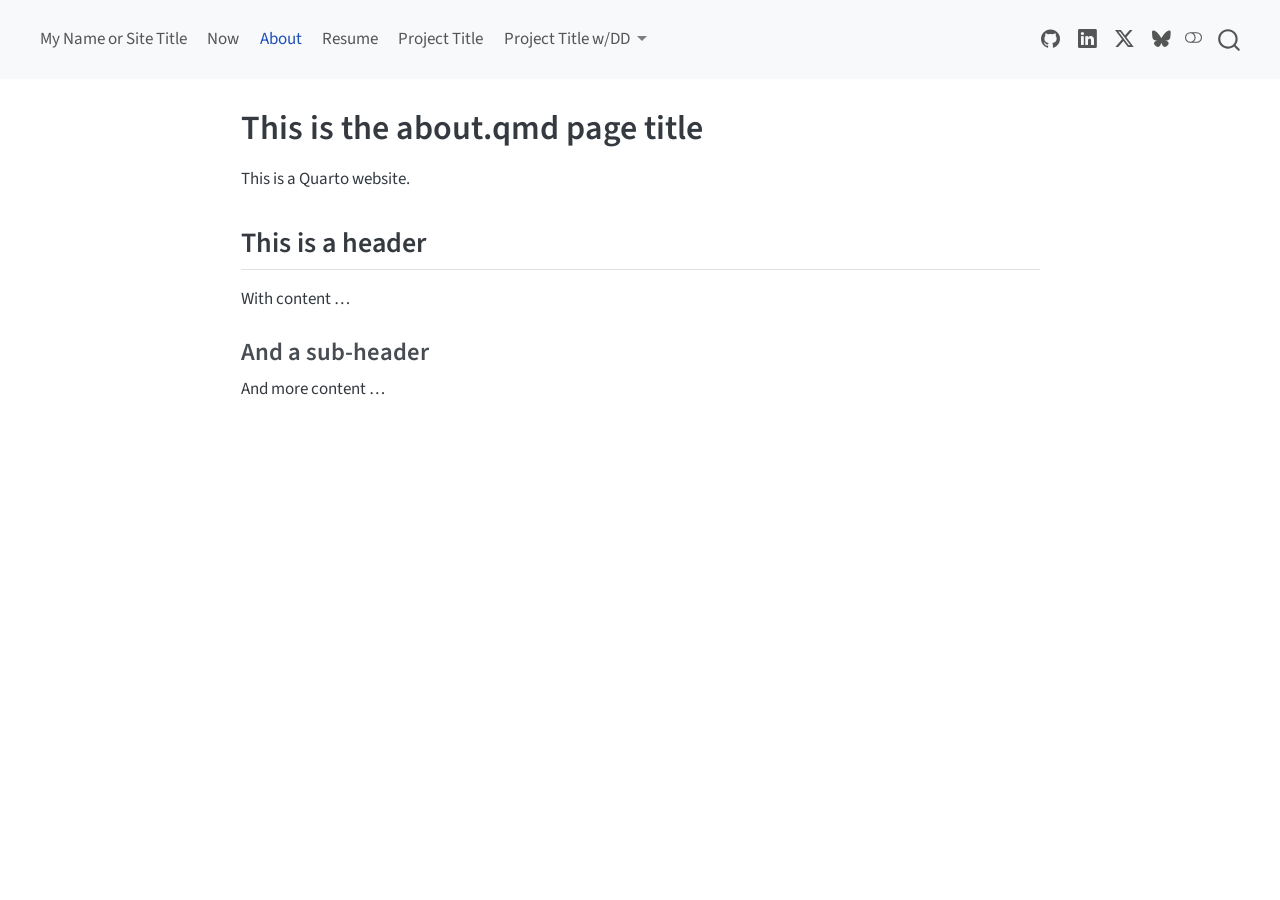
<file: docs/about.html>
<!DOCTYPE html>
<html xmlns="http://www.w3.org/1999/xhtml" lang="en" xml:lang="en"><head>

<meta charset="utf-8">
<meta name="generator" content="quarto-1.9.37">

<meta name="viewport" content="width=device-width, initial-scale=1.0, user-scalable=yes">


<title>This is the about.qmd page title</title>
<style>
/* Default styles provided by pandoc.
** See https://pandoc.org/MANUAL.html#variables-for-html for config info.
*/
code{white-space: pre-wrap;}
span.smallcaps{font-variant: small-caps;}
div.columns{display: flex; gap: min(4vw, 1.5em);}
div.column{flex: auto; overflow-x: auto;}
div.hanging-indent{margin-left: 1.5em; text-indent: -1.5em;}
ul.task-list{list-style: none;}
ul.task-list li input[type="checkbox"] {
  width: 0.8em;
  margin: 0 0.8em 0.2em -1em; /* quarto-specific, see https://github.com/quarto-dev/quarto-cli/issues/4556 */ 
  vertical-align: middle;
}
</style>


<script src="site_libs/quarto-nav/quarto-nav.js"></script>
<script src="site_libs/quarto-nav/headroom.min.js"></script>
<script src="site_libs/clipboard/clipboard.min.js"></script>
<script src="site_libs/quarto-search/autocomplete.umd.js"></script>
<script src="site_libs/quarto-search/fuse.min.js"></script>
<script src="site_libs/quarto-search/quarto-search.js"></script>
<meta name="quarto:offset" content="./">
<script src="site_libs/quarto-html/quarto.js" type="module"></script>
<script src="site_libs/quarto-html/tabsets/tabsets.js" type="module"></script>
<script src="site_libs/quarto-html/popper.min.js"></script>
<script src="site_libs/quarto-html/tippy.umd.min.js"></script>
<script src="site_libs/quarto-html/anchor.min.js"></script>
<link href="site_libs/quarto-html/tippy.css" rel="stylesheet">
<link href="site_libs/quarto-html/quarto-syntax-highlighting-7f8f88aac4f3542376d5c11b86a4c14d.css" rel="stylesheet" class="quarto-color-scheme" id="quarto-text-highlighting-styles">
<link href="site_libs/quarto-html/quarto-syntax-highlighting-dark-d0ae9245876894da5ac7e18953ecc5cc.css" rel="stylesheet" class="quarto-color-scheme quarto-color-alternate" id="quarto-text-highlighting-styles">
<link href="site_libs/quarto-html/quarto-syntax-highlighting-7f8f88aac4f3542376d5c11b86a4c14d.css" rel="stylesheet" class="quarto-color-scheme-extra" id="quarto-text-highlighting-styles">
<script src="site_libs/bootstrap/bootstrap.min.js"></script>
<link href="site_libs/bootstrap/bootstrap-icons.css" rel="stylesheet">
<link href="site_libs/bootstrap/bootstrap-3bcabbebaf9d300a2465f681428ed06c.min.css" rel="stylesheet" append-hash="true" class="quarto-color-scheme" id="quarto-bootstrap" data-mode="light">
<link href="site_libs/bootstrap/bootstrap-dark-d7677915d5a9eb701ce6c20e749cdb09.min.css" rel="stylesheet" append-hash="true" class="quarto-color-scheme quarto-color-alternate" id="quarto-bootstrap" data-mode="light">
<link href="site_libs/bootstrap/bootstrap-3bcabbebaf9d300a2465f681428ed06c.min.css" rel="stylesheet" append-hash="true" class="quarto-color-scheme-extra" id="quarto-bootstrap" data-mode="light">
<script id="quarto-search-options" type="application/json">{
  "location": "navbar",
  "copy-button": false,
  "collapse-after": 3,
  "panel-placement": "end",
  "type": "overlay",
  "limit": 50,
  "keyboard-shortcut": [
    "f",
    "/",
    "s"
  ],
  "show-item-context": false,
  "language": {
    "search-no-results-text": "No results",
    "search-matching-documents-text": "matching documents",
    "search-copy-link-title": "Copy link to search",
    "search-hide-matches-text": "Hide additional matches",
    "search-more-match-text": "more match in this document",
    "search-more-matches-text": "more matches in this document",
    "search-clear-button-title": "Clear",
    "search-text-placeholder": "",
    "search-detached-cancel-button-title": "Cancel",
    "search-submit-button-title": "Submit",
    "search-label": "Search"
  }
}</script>


</head>

<body class="nav-fixed fullcontent quarto-light"><script id="quarto-html-before-body" type="application/javascript">
    const toggleBodyColorMode = (bsSheetEl) => {
      const mode = bsSheetEl.getAttribute("data-mode");
      const bodyEl = window.document.querySelector("body");
      if (mode === "dark") {
        bodyEl.classList.add("quarto-dark");
        bodyEl.classList.remove("quarto-light");
      } else {
        bodyEl.classList.add("quarto-light");
        bodyEl.classList.remove("quarto-dark");
      }
    }
    const toggleBodyColorPrimary = () => {
      const bsSheetEl = window.document.querySelector("link#quarto-bootstrap:not([rel=disabled-stylesheet])");
      if (bsSheetEl) {
        toggleBodyColorMode(bsSheetEl);
      }
    }
    const setColorSchemeToggle = (alternate) => {
      const toggles = window.document.querySelectorAll('.quarto-color-scheme-toggle');
      for (let i=0; i < toggles.length; i++) {
        const toggle = toggles[i];
        if (toggle) {
          if (alternate) {
            toggle.classList.add("alternate");
          } else {
            toggle.classList.remove("alternate");
          }
        }
      }
    };
    const toggleColorMode = (alternate) => {
      // Switch the stylesheets
      const primaryStylesheets = window.document.querySelectorAll('link.quarto-color-scheme:not(.quarto-color-alternate)');
      const alternateStylesheets = window.document.querySelectorAll('link.quarto-color-scheme.quarto-color-alternate');
      manageTransitions('#quarto-margin-sidebar .nav-link', false);
      if (alternate) {
        // note: dark is layered on light, we don't disable primary!
        enableStylesheet(alternateStylesheets);
        for (const sheetNode of alternateStylesheets) {
          if (sheetNode.id === "quarto-bootstrap") {
            toggleBodyColorMode(sheetNode);
          }
        }
      } else {
        disableStylesheet(alternateStylesheets);
        enableStylesheet(primaryStylesheets)
        toggleBodyColorPrimary();
      }
      manageTransitions('#quarto-margin-sidebar .nav-link', true);
      // Switch the toggles
      setColorSchemeToggle(alternate)
      // Hack to workaround the fact that safari doesn't
      // properly recolor the scrollbar when toggling (#1455)
      if (navigator.userAgent.indexOf('Safari') > 0 && navigator.userAgent.indexOf('Chrome') == -1) {
        manageTransitions("body", false);
        window.scrollTo(0, 1);
        setTimeout(() => {
          window.scrollTo(0, 0);
          manageTransitions("body", true);
        }, 40);
      }
    }
    const disableStylesheet = (stylesheets) => {
      for (let i=0; i < stylesheets.length; i++) {
        const stylesheet = stylesheets[i];
        stylesheet.rel = 'disabled-stylesheet';
      }
    }
    const enableStylesheet = (stylesheets) => {
      for (let i=0; i < stylesheets.length; i++) {
        const stylesheet = stylesheets[i];
        if(stylesheet.rel !== 'stylesheet') { // for Chrome, which will still FOUC without this check
          stylesheet.rel = 'stylesheet';
        }
      }
    }
    const manageTransitions = (selector, allowTransitions) => {
      const els = window.document.querySelectorAll(selector);
      for (let i=0; i < els.length; i++) {
        const el = els[i];
        if (allowTransitions) {
          el.classList.remove('notransition');
        } else {
          el.classList.add('notransition');
        }
      }
    }
    const isFileUrl = () => {
      return window.location.protocol === 'file:';
    }
    const hasAlternateSentinel = () => {
      let styleSentinel = getColorSchemeSentinel();
      if (styleSentinel !== null) {
        return styleSentinel === "alternate";
      } else {
        return false;
      }
    }
    const setStyleSentinel = (alternate) => {
      const value = alternate ? "alternate" : "default";
      if (!isFileUrl()) {
        window.localStorage.setItem("quarto-color-scheme", value);
      } else {
        localAlternateSentinel = value;
      }
    }
    const getColorSchemeSentinel = () => {
      if (!isFileUrl()) {
        const storageValue = window.localStorage.getItem("quarto-color-scheme");
        return storageValue != null ? storageValue : localAlternateSentinel;
      } else {
        return localAlternateSentinel;
      }
    }
    const toggleGiscusIfUsed = (isAlternate, darkModeDefault) => {
      const baseTheme = document.querySelector('#giscus-base-theme')?.value ?? 'light';
      const alternateTheme = document.querySelector('#giscus-alt-theme')?.value ?? 'dark';
      let newTheme = '';
      if(authorPrefersDark) {
        newTheme = isAlternate ? baseTheme : alternateTheme;
      } else {
        newTheme = isAlternate ? alternateTheme : baseTheme;
      }
      const changeGiscusTheme = () => {
        // From: https://github.com/giscus/giscus/issues/336
        const sendMessage = (message) => {
          const iframe = document.querySelector('iframe.giscus-frame');
          if (!iframe) return;
          iframe.contentWindow.postMessage({ giscus: message }, 'https://giscus.app');
        }
        sendMessage({
          setConfig: {
            theme: newTheme
          }
        });
      }
      const isGiscussLoaded = window.document.querySelector('iframe.giscus-frame') !== null;
      if (isGiscussLoaded) {
        changeGiscusTheme();
      }
    };
    const authorPrefersDark = false;
    const darkModeDefault = authorPrefersDark;
      document.querySelector('link#quarto-text-highlighting-styles.quarto-color-scheme-extra').rel = 'disabled-stylesheet';
      document.querySelector('link#quarto-bootstrap.quarto-color-scheme-extra').rel = 'disabled-stylesheet';
    let localAlternateSentinel = darkModeDefault ? 'alternate' : 'default';
    // Dark / light mode switch
    window.quartoToggleColorScheme = () => {
      // Read the current dark / light value
      let toAlternate = !hasAlternateSentinel();
      toggleColorMode(toAlternate);
      setStyleSentinel(toAlternate);
      toggleGiscusIfUsed(toAlternate, darkModeDefault);
      window.dispatchEvent(new Event('resize'));
    };
    // Switch to dark mode if need be
    if (hasAlternateSentinel()) {
      toggleColorMode(true);
    } else {
      toggleColorMode(false);
    }
  </script>

<div id="quarto-search-results"></div>
  <header id="quarto-header" class="headroom fixed-top">
    <nav class="navbar navbar-expand-lg " data-bs-theme="dark">
      <div class="navbar-container container-fluid">
            <div id="quarto-search" class="" title="Search"></div>
          <button class="navbar-toggler" type="button" data-bs-toggle="collapse" data-bs-target="#navbarCollapse" aria-controls="navbarCollapse" role="menu" aria-expanded="false" aria-label="Toggle navigation" onclick="if (window.quartoToggleHeadroom) { window.quartoToggleHeadroom(); }">
  <span class="navbar-toggler-icon"></span>
</button>
          <div class="collapse navbar-collapse" id="navbarCollapse">
            <ul class="navbar-nav navbar-nav-scroll me-auto">
  <li class="nav-item">
    <a class="nav-link" href="./index.html"> 
<span class="menu-text">My Name or Site Title</span></a>
  </li>  
  <li class="nav-item">
    <a class="nav-link" href="./now.html"> 
<span class="menu-text">Now</span></a>
  </li>  
  <li class="nav-item">
    <a class="nav-link active" href="./about.html" aria-current="page"> 
<span class="menu-text">About</span></a>
  </li>  
  <li class="nav-item">
    <a class="nav-link" href="./files/resume.pdf"> 
<span class="menu-text">Resume</span></a>
  </li>  
  <li class="nav-item">
    <a class="nav-link" href="./pages/project/index.html"> 
<span class="menu-text">Project Title</span></a>
  </li>  
  <li class="nav-item dropdown ">
    <a class="nav-link dropdown-toggle" href="#" id="nav-menu-project-title-wdd" role="link" data-bs-toggle="dropdown" aria-expanded="false">
 <span class="menu-text">Project Title w/DD</span>
    </a>
    <ul class="dropdown-menu" aria-labelledby="nav-menu-project-title-wdd">    
        <li>
    <a class="dropdown-item" href="./pages/project/page01.html">
 <span class="dropdown-text">This is the pages/project/page01.qmd title</span></a>
  </li>  
    </ul>
  </li>
</ul>
            <ul class="navbar-nav navbar-nav-scroll ms-auto">
  <li class="nav-item compact">
    <a class="nav-link" href="https://mygithub.com/"> <i class="bi bi-github" role="img">
</i> 
<span class="menu-text"></span></a>
  </li>  
  <li class="nav-item compact">
    <a class="nav-link" href="https://www.linkedin.com/school/claremont-mckenna-college/posts/?feedView=all"> <i class="bi bi-linkedin" role="img">
</i> 
<span class="menu-text"></span></a>
  </li>  
  <li class="nav-item compact">
    <a class="nav-link" href="https://x.com/CMCnews"> <i class="bi bi-twitter-x" role="img">
</i> 
<span class="menu-text"></span></a>
  </li>  
  <li class="nav-item compact">
    <a class="nav-link" href="https://bsky.app/profile/cmc.edu"> <i class="bi bi-bluesky" role="img">
</i> 
<span class="menu-text"></span></a>
  </li>  
</ul>
          </div> <!-- /navcollapse -->
            <div class="quarto-navbar-tools">
  <a href="" class="quarto-color-scheme-toggle quarto-navigation-tool  px-1" onclick="window.quartoToggleColorScheme(); return false;" title="Toggle dark mode"><i class="bi"></i></a>
</div>
      </div> <!-- /container-fluid -->
    </nav>
</header>
<!-- content -->
<div id="quarto-content" class="quarto-container page-columns page-rows-contents page-layout-article page-navbar">
<!-- sidebar -->
<!-- margin-sidebar -->
    
<!-- main -->
<main class="content" id="quarto-document-content">


<header id="title-block-header" class="quarto-title-block default">
<div class="quarto-title">
<h1 class="title">This is the about.qmd page title</h1>
</div>



<div class="quarto-title-meta">

    
  
    
  </div>
  


</header>


<p>This is a Quarto website.</p>
<section id="this-is-a-header" class="level2">
<h2 class="anchored" data-anchor-id="this-is-a-header">This is a header</h2>
<p>With content …</p>
<section id="and-a-sub-header" class="level3">
<h3 class="anchored" data-anchor-id="and-a-sub-header">And a sub-header</h3>
<p>And more content …</p>


</section>
</section>

</main> <!-- /main -->
<script id="quarto-html-after-body" type="application/javascript">
  window.document.addEventListener("DOMContentLoaded", function (event) {
    // Ensure there is a toggle, if there isn't float one in the top right
    if (window.document.querySelector('.quarto-color-scheme-toggle') === null) {
      const a = window.document.createElement('a');
      a.classList.add('top-right');
      a.classList.add('quarto-color-scheme-toggle');
      a.href = "";
      a.onclick = function() { try { window.quartoToggleColorScheme(); } catch {} return false; };
      const i = window.document.createElement("i");
      i.classList.add('bi');
      a.appendChild(i);
      window.document.body.appendChild(a);
    }
    setColorSchemeToggle(hasAlternateSentinel())
    const icon = "";
    const anchorJS = new window.AnchorJS();
    anchorJS.options = {
      placement: 'right',
      icon: icon
    };
    anchorJS.add('.anchored');
    const isCodeAnnotation = (el) => {
      for (const clz of el.classList) {
        if (clz.startsWith('code-annotation-')) {                     
          return true;
        }
      }
      return false;
    }
    const onCopySuccess = function(e) {
      // button target
      const button = e.trigger;
      // don't keep focus
      button.blur();
      // flash "checked"
      button.classList.add('code-copy-button-checked');
      var currentTitle = button.getAttribute("title");
      button.setAttribute("title", "Copied!");
      let tooltip;
      if (window.bootstrap) {
        button.setAttribute("data-bs-toggle", "tooltip");
        button.setAttribute("data-bs-placement", "left");
        button.setAttribute("data-bs-title", "Copied!");
        tooltip = new bootstrap.Tooltip(button, 
          { trigger: "manual", 
            customClass: "code-copy-button-tooltip",
            offset: [0, -8]});
        tooltip.show();    
      }
      setTimeout(function() {
        if (tooltip) {
          tooltip.hide();
          button.removeAttribute("data-bs-title");
          button.removeAttribute("data-bs-toggle");
          button.removeAttribute("data-bs-placement");
        }
        button.setAttribute("title", currentTitle);
        button.classList.remove('code-copy-button-checked');
      }, 1000);
      // clear code selection
      e.clearSelection();
    }
    const getTextToCopy = function(trigger) {
      const outerScaffold = trigger.parentElement.cloneNode(true);
      const codeEl = outerScaffold.querySelector('code');
      for (const childEl of codeEl.children) {
        if (isCodeAnnotation(childEl)) {
          childEl.remove();
        }
      }
      return codeEl.innerText;
    }
    const clipboard = new window.ClipboardJS('.code-copy-button:not([data-in-quarto-modal])', {
      text: getTextToCopy
    });
    clipboard.on('success', onCopySuccess);
    if (window.document.getElementById('quarto-embedded-source-code-modal')) {
      const clipboardModal = new window.ClipboardJS('.code-copy-button[data-in-quarto-modal]', {
        text: getTextToCopy,
        container: window.document.getElementById('quarto-embedded-source-code-modal')
      });
      clipboardModal.on('success', onCopySuccess);
    }
      var localhostRegex = new RegExp(/^(?:http|https):\/\/localhost\:?[0-9]*\//);
      var mailtoRegex = new RegExp(/^mailto:/);
        var filterRegex = new RegExp('/' + window.location.host + '/');
      var isInternal = (href) => {
          return filterRegex.test(href) || localhostRegex.test(href) || mailtoRegex.test(href);
      }
      // Inspect non-navigation links and adorn them if external
     var links = window.document.querySelectorAll('a[href]:not(.nav-link):not(.navbar-brand):not(.toc-action):not(.sidebar-link):not(.sidebar-item-toggle):not(.pagination-link):not(.no-external):not([aria-hidden]):not(.dropdown-item):not(.quarto-navigation-tool):not(.about-link)');
      for (var i=0; i<links.length; i++) {
        const link = links[i];
        if (!isInternal(link.href)) {
          // undo the damage that might have been done by quarto-nav.js in the case of
          // links that we want to consider external
          if (link.dataset.originalHref !== undefined) {
            link.href = link.dataset.originalHref;
          }
        }
      }
    function tippyHover(el, contentFn, onTriggerFn, onUntriggerFn) {
      const config = {
        allowHTML: true,
        maxWidth: 500,
        delay: 100,
        arrow: false,
        appendTo: function(el) {
            return el.parentElement;
        },
        interactive: true,
        interactiveBorder: 10,
        theme: 'quarto',
        placement: 'bottom-start',
      };
      if (contentFn) {
        config.content = contentFn;
      }
      if (onTriggerFn) {
        config.onTrigger = onTriggerFn;
      }
      if (onUntriggerFn) {
        config.onUntrigger = onUntriggerFn;
      }
      window.tippy(el, config); 
    }
    const noterefs = window.document.querySelectorAll('a[role="doc-noteref"]');
    for (var i=0; i<noterefs.length; i++) {
      const ref = noterefs[i];
      tippyHover(ref, function() {
        // use id or data attribute instead here
        let href = ref.getAttribute('data-footnote-href') || ref.getAttribute('href');
        try { href = new URL(href).hash; } catch {}
        const id = href.replace(/^#\/?/, "");
        const note = window.document.getElementById(id);
        if (note) {
          return note.innerHTML;
        } else {
          return "";
        }
      });
    }
    const xrefs = window.document.querySelectorAll('a.quarto-xref');
    const processXRef = (id, note) => {
      // Strip column container classes
      const stripColumnClz = (el) => {
        el.classList.remove("page-full", "page-columns");
        if (el.children) {
          for (const child of el.children) {
            stripColumnClz(child);
          }
        }
      }
      stripColumnClz(note)
      if (id === null || id.startsWith('sec-')) {
        // Special case sections, only their first couple elements
        const container = document.createElement("div");
        if (note.children && note.children.length > 2) {
          container.appendChild(note.children[0].cloneNode(true));
          for (let i = 1; i < note.children.length; i++) {
            const child = note.children[i];
            if (child.tagName === "P" && child.innerText === "") {
              continue;
            } else {
              container.appendChild(child.cloneNode(true));
              break;
            }
          }
          if (window.Quarto?.typesetMath) {
            window.Quarto.typesetMath(container);
          }
          return container.innerHTML
        } else {
          if (window.Quarto?.typesetMath) {
            window.Quarto.typesetMath(note);
          }
          return note.innerHTML;
        }
      } else {
        // Remove any anchor links if they are present
        const anchorLink = note.querySelector('a.anchorjs-link');
        if (anchorLink) {
          anchorLink.remove();
        }
        if (window.Quarto?.typesetMath) {
          window.Quarto.typesetMath(note);
        }
        if (note.classList.contains("callout")) {
          return note.outerHTML;
        } else {
          return note.innerHTML;
        }
      }
    }
    for (var i=0; i<xrefs.length; i++) {
      const xref = xrefs[i];
      tippyHover(xref, undefined, function(instance) {
        instance.disable();
        let url = xref.getAttribute('href');
        let hash = undefined; 
        if (url.startsWith('#')) {
          hash = url;
        } else {
          try { hash = new URL(url).hash; } catch {}
        }
        if (hash) {
          const id = hash.replace(/^#\/?/, "");
          const note = window.document.getElementById(id);
          if (note !== null) {
            try {
              const html = processXRef(id, note.cloneNode(true));
              instance.setContent(html);
            } finally {
              instance.enable();
              instance.show();
            }
          } else {
            // See if we can fetch this
            fetch(url.split('#')[0])
            .then(res => res.text())
            .then(html => {
              const parser = new DOMParser();
              const htmlDoc = parser.parseFromString(html, "text/html");
              const note = htmlDoc.getElementById(id);
              if (note !== null) {
                const html = processXRef(id, note);
                instance.setContent(html);
              } 
            }).finally(() => {
              instance.enable();
              instance.show();
            });
          }
        } else {
          // See if we can fetch a full url (with no hash to target)
          // This is a special case and we should probably do some content thinning / targeting
          fetch(url)
          .then(res => res.text())
          .then(html => {
            const parser = new DOMParser();
            const htmlDoc = parser.parseFromString(html, "text/html");
            const note = htmlDoc.querySelector('main.content');
            if (note !== null) {
              // This should only happen for chapter cross references
              // (since there is no id in the URL)
              // remove the first header
              if (note.children.length > 0 && note.children[0].tagName === "HEADER") {
                note.children[0].remove();
              }
              const html = processXRef(null, note);
              instance.setContent(html);
            } 
          }).finally(() => {
            instance.enable();
            instance.show();
          });
        }
      }, function(instance) {
      });
    }
        let selectedAnnoteEl;
        const selectorForAnnotation = ( cell, annotation) => {
          let cellAttr = 'data-code-cell="' + cell + '"';
          let lineAttr = 'data-code-annotation="' +  annotation + '"';
          const selector = 'span[' + cellAttr + '][' + lineAttr + ']';
          return selector;
        }
        const selectCodeLines = (annoteEl) => {
          const doc = window.document;
          const targetCell = annoteEl.getAttribute("data-target-cell");
          const targetAnnotation = annoteEl.getAttribute("data-target-annotation");
          const annoteSpan = window.document.querySelector(selectorForAnnotation(targetCell, targetAnnotation));
          const lines = annoteSpan.getAttribute("data-code-lines").split(",");
          const lineIds = lines.map((line) => {
            return targetCell + "-" + line;
          })
          let top = null;
          let height = null;
          let parent = null;
          if (lineIds.length > 0) {
              //compute the position of the single el (top and bottom and make a div)
              const el = window.document.getElementById(lineIds[0]);
              top = el.offsetTop;
              height = el.offsetHeight;
              parent = el.parentElement.parentElement;
            if (lineIds.length > 1) {
              const lastEl = window.document.getElementById(lineIds[lineIds.length - 1]);
              const bottom = lastEl.offsetTop + lastEl.offsetHeight;
              height = bottom - top;
            }
            if (top !== null && height !== null && parent !== null) {
              // cook up a div (if necessary) and position it 
              let div = window.document.getElementById("code-annotation-line-highlight");
              if (div === null) {
                div = window.document.createElement("div");
                div.setAttribute("id", "code-annotation-line-highlight");
                div.style.position = 'absolute';
                parent.appendChild(div);
              }
              div.style.top = top - 2 + "px";
              div.style.height = height + 4 + "px";
              div.style.left = 0;
              let gutterDiv = window.document.getElementById("code-annotation-line-highlight-gutter");
              if (gutterDiv === null) {
                gutterDiv = window.document.createElement("div");
                gutterDiv.setAttribute("id", "code-annotation-line-highlight-gutter");
                gutterDiv.style.position = 'absolute';
                const codeCell = window.document.getElementById(targetCell);
                const gutter = codeCell.querySelector('.code-annotation-gutter');
                gutter.appendChild(gutterDiv);
              }
              gutterDiv.style.top = top - 2 + "px";
              gutterDiv.style.height = height + 4 + "px";
            }
            selectedAnnoteEl = annoteEl;
          }
        };
        const unselectCodeLines = () => {
          const elementsIds = ["code-annotation-line-highlight", "code-annotation-line-highlight-gutter"];
          elementsIds.forEach((elId) => {
            const div = window.document.getElementById(elId);
            if (div) {
              div.remove();
            }
          });
          selectedAnnoteEl = undefined;
        };
          // Handle positioning of the toggle
      window.addEventListener(
        "resize",
        throttle(() => {
          elRect = undefined;
          if (selectedAnnoteEl) {
            selectCodeLines(selectedAnnoteEl);
          }
        }, 10)
      );
      function throttle(fn, ms) {
      let throttle = false;
      let timer;
        return (...args) => {
          if(!throttle) { // first call gets through
              fn.apply(this, args);
              throttle = true;
          } else { // all the others get throttled
              if(timer) clearTimeout(timer); // cancel #2
              timer = setTimeout(() => {
                fn.apply(this, args);
                timer = throttle = false;
              }, ms);
          }
        };
      }
        // Attach click handler to the DT
        const annoteDls = window.document.querySelectorAll('dt[data-target-cell]');
        for (const annoteDlNode of annoteDls) {
          annoteDlNode.addEventListener('click', (event) => {
            const clickedEl = event.target;
            if (clickedEl !== selectedAnnoteEl) {
              unselectCodeLines();
              const activeEl = window.document.querySelector('dt[data-target-cell].code-annotation-active');
              if (activeEl) {
                activeEl.classList.remove('code-annotation-active');
              }
              selectCodeLines(clickedEl);
              clickedEl.classList.add('code-annotation-active');
            } else {
              // Unselect the line
              unselectCodeLines();
              clickedEl.classList.remove('code-annotation-active');
            }
          });
        }
    const findCites = (el) => {
      const parentEl = el.parentElement;
      if (parentEl) {
        const cites = parentEl.dataset.cites;
        if (cites) {
          return {
            el,
            cites: cites.split(' ')
          };
        } else {
          return findCites(el.parentElement)
        }
      } else {
        return undefined;
      }
    };
    var bibliorefs = window.document.querySelectorAll('a[role="doc-biblioref"]');
    for (var i=0; i<bibliorefs.length; i++) {
      const ref = bibliorefs[i];
      const citeInfo = findCites(ref);
      if (citeInfo) {
        tippyHover(citeInfo.el, function() {
          var popup = window.document.createElement('div');
          citeInfo.cites.forEach(function(cite) {
            var citeDiv = window.document.createElement('div');
            citeDiv.classList.add('hanging-indent');
            citeDiv.classList.add('csl-entry');
            var biblioDiv = window.document.getElementById('ref-' + cite);
            if (biblioDiv) {
              citeDiv.innerHTML = biblioDiv.innerHTML;
            }
            popup.appendChild(citeDiv);
          });
          return popup.innerHTML;
        });
      }
    }
  });
  </script>
</div> <!-- /content -->




</body></html>
</file>
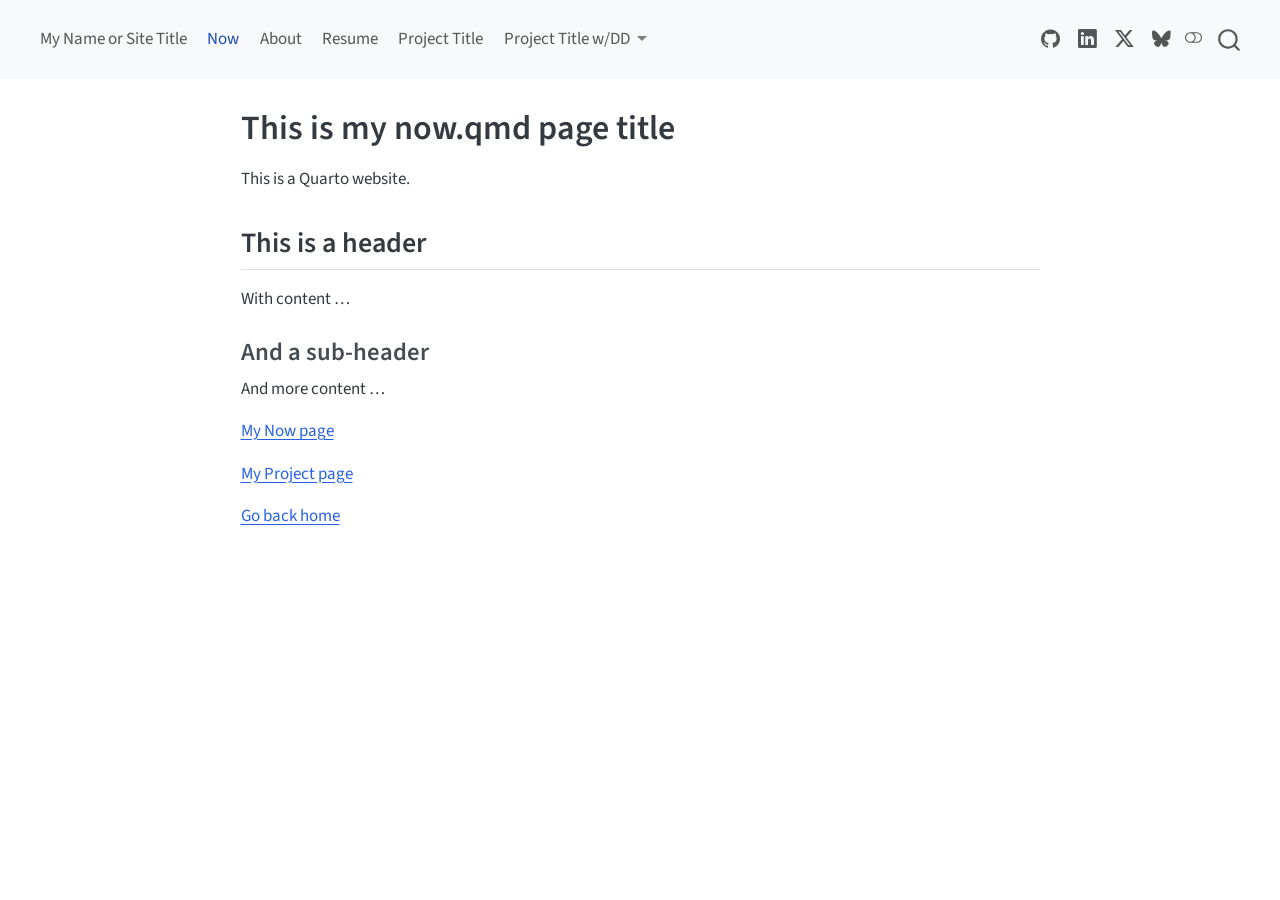
<file: docs/now.html>
<!DOCTYPE html>
<html xmlns="http://www.w3.org/1999/xhtml" lang="en" xml:lang="en"><head>

<meta charset="utf-8">
<meta name="generator" content="quarto-1.9.37">

<meta name="viewport" content="width=device-width, initial-scale=1.0, user-scalable=yes">


<title>This is my now.qmd page title</title>
<style>
/* Default styles provided by pandoc.
** See https://pandoc.org/MANUAL.html#variables-for-html for config info.
*/
code{white-space: pre-wrap;}
span.smallcaps{font-variant: small-caps;}
div.columns{display: flex; gap: min(4vw, 1.5em);}
div.column{flex: auto; overflow-x: auto;}
div.hanging-indent{margin-left: 1.5em; text-indent: -1.5em;}
ul.task-list{list-style: none;}
ul.task-list li input[type="checkbox"] {
  width: 0.8em;
  margin: 0 0.8em 0.2em -1em; /* quarto-specific, see https://github.com/quarto-dev/quarto-cli/issues/4556 */ 
  vertical-align: middle;
}
</style>


<script src="site_libs/quarto-nav/quarto-nav.js"></script>
<script src="site_libs/quarto-nav/headroom.min.js"></script>
<script src="site_libs/clipboard/clipboard.min.js"></script>
<script src="site_libs/quarto-search/autocomplete.umd.js"></script>
<script src="site_libs/quarto-search/fuse.min.js"></script>
<script src="site_libs/quarto-search/quarto-search.js"></script>
<meta name="quarto:offset" content="./">
<script src="site_libs/quarto-html/quarto.js" type="module"></script>
<script src="site_libs/quarto-html/tabsets/tabsets.js" type="module"></script>
<script src="site_libs/quarto-html/popper.min.js"></script>
<script src="site_libs/quarto-html/tippy.umd.min.js"></script>
<script src="site_libs/quarto-html/anchor.min.js"></script>
<link href="site_libs/quarto-html/tippy.css" rel="stylesheet">
<link href="site_libs/quarto-html/quarto-syntax-highlighting-7f8f88aac4f3542376d5c11b86a4c14d.css" rel="stylesheet" class="quarto-color-scheme" id="quarto-text-highlighting-styles">
<link href="site_libs/quarto-html/quarto-syntax-highlighting-dark-d0ae9245876894da5ac7e18953ecc5cc.css" rel="stylesheet" class="quarto-color-scheme quarto-color-alternate" id="quarto-text-highlighting-styles">
<link href="site_libs/quarto-html/quarto-syntax-highlighting-7f8f88aac4f3542376d5c11b86a4c14d.css" rel="stylesheet" class="quarto-color-scheme-extra" id="quarto-text-highlighting-styles">
<script src="site_libs/bootstrap/bootstrap.min.js"></script>
<link href="site_libs/bootstrap/bootstrap-icons.css" rel="stylesheet">
<link href="site_libs/bootstrap/bootstrap-3bcabbebaf9d300a2465f681428ed06c.min.css" rel="stylesheet" append-hash="true" class="quarto-color-scheme" id="quarto-bootstrap" data-mode="light">
<link href="site_libs/bootstrap/bootstrap-dark-d7677915d5a9eb701ce6c20e749cdb09.min.css" rel="stylesheet" append-hash="true" class="quarto-color-scheme quarto-color-alternate" id="quarto-bootstrap" data-mode="light">
<link href="site_libs/bootstrap/bootstrap-3bcabbebaf9d300a2465f681428ed06c.min.css" rel="stylesheet" append-hash="true" class="quarto-color-scheme-extra" id="quarto-bootstrap" data-mode="light">
<script id="quarto-search-options" type="application/json">{
  "location": "navbar",
  "copy-button": false,
  "collapse-after": 3,
  "panel-placement": "end",
  "type": "overlay",
  "limit": 50,
  "keyboard-shortcut": [
    "f",
    "/",
    "s"
  ],
  "show-item-context": false,
  "language": {
    "search-no-results-text": "No results",
    "search-matching-documents-text": "matching documents",
    "search-copy-link-title": "Copy link to search",
    "search-hide-matches-text": "Hide additional matches",
    "search-more-match-text": "more match in this document",
    "search-more-matches-text": "more matches in this document",
    "search-clear-button-title": "Clear",
    "search-text-placeholder": "",
    "search-detached-cancel-button-title": "Cancel",
    "search-submit-button-title": "Submit",
    "search-label": "Search"
  }
}</script>


</head>

<body class="nav-fixed fullcontent quarto-light"><script id="quarto-html-before-body" type="application/javascript">
    const toggleBodyColorMode = (bsSheetEl) => {
      const mode = bsSheetEl.getAttribute("data-mode");
      const bodyEl = window.document.querySelector("body");
      if (mode === "dark") {
        bodyEl.classList.add("quarto-dark");
        bodyEl.classList.remove("quarto-light");
      } else {
        bodyEl.classList.add("quarto-light");
        bodyEl.classList.remove("quarto-dark");
      }
    }
    const toggleBodyColorPrimary = () => {
      const bsSheetEl = window.document.querySelector("link#quarto-bootstrap:not([rel=disabled-stylesheet])");
      if (bsSheetEl) {
        toggleBodyColorMode(bsSheetEl);
      }
    }
    const setColorSchemeToggle = (alternate) => {
      const toggles = window.document.querySelectorAll('.quarto-color-scheme-toggle');
      for (let i=0; i < toggles.length; i++) {
        const toggle = toggles[i];
        if (toggle) {
          if (alternate) {
            toggle.classList.add("alternate");
          } else {
            toggle.classList.remove("alternate");
          }
        }
      }
    };
    const toggleColorMode = (alternate) => {
      // Switch the stylesheets
      const primaryStylesheets = window.document.querySelectorAll('link.quarto-color-scheme:not(.quarto-color-alternate)');
      const alternateStylesheets = window.document.querySelectorAll('link.quarto-color-scheme.quarto-color-alternate');
      manageTransitions('#quarto-margin-sidebar .nav-link', false);
      if (alternate) {
        // note: dark is layered on light, we don't disable primary!
        enableStylesheet(alternateStylesheets);
        for (const sheetNode of alternateStylesheets) {
          if (sheetNode.id === "quarto-bootstrap") {
            toggleBodyColorMode(sheetNode);
          }
        }
      } else {
        disableStylesheet(alternateStylesheets);
        enableStylesheet(primaryStylesheets)
        toggleBodyColorPrimary();
      }
      manageTransitions('#quarto-margin-sidebar .nav-link', true);
      // Switch the toggles
      setColorSchemeToggle(alternate)
      // Hack to workaround the fact that safari doesn't
      // properly recolor the scrollbar when toggling (#1455)
      if (navigator.userAgent.indexOf('Safari') > 0 && navigator.userAgent.indexOf('Chrome') == -1) {
        manageTransitions("body", false);
        window.scrollTo(0, 1);
        setTimeout(() => {
          window.scrollTo(0, 0);
          manageTransitions("body", true);
        }, 40);
      }
    }
    const disableStylesheet = (stylesheets) => {
      for (let i=0; i < stylesheets.length; i++) {
        const stylesheet = stylesheets[i];
        stylesheet.rel = 'disabled-stylesheet';
      }
    }
    const enableStylesheet = (stylesheets) => {
      for (let i=0; i < stylesheets.length; i++) {
        const stylesheet = stylesheets[i];
        if(stylesheet.rel !== 'stylesheet') { // for Chrome, which will still FOUC without this check
          stylesheet.rel = 'stylesheet';
        }
      }
    }
    const manageTransitions = (selector, allowTransitions) => {
      const els = window.document.querySelectorAll(selector);
      for (let i=0; i < els.length; i++) {
        const el = els[i];
        if (allowTransitions) {
          el.classList.remove('notransition');
        } else {
          el.classList.add('notransition');
        }
      }
    }
    const isFileUrl = () => {
      return window.location.protocol === 'file:';
    }
    const hasAlternateSentinel = () => {
      let styleSentinel = getColorSchemeSentinel();
      if (styleSentinel !== null) {
        return styleSentinel === "alternate";
      } else {
        return false;
      }
    }
    const setStyleSentinel = (alternate) => {
      const value = alternate ? "alternate" : "default";
      if (!isFileUrl()) {
        window.localStorage.setItem("quarto-color-scheme", value);
      } else {
        localAlternateSentinel = value;
      }
    }
    const getColorSchemeSentinel = () => {
      if (!isFileUrl()) {
        const storageValue = window.localStorage.getItem("quarto-color-scheme");
        return storageValue != null ? storageValue : localAlternateSentinel;
      } else {
        return localAlternateSentinel;
      }
    }
    const toggleGiscusIfUsed = (isAlternate, darkModeDefault) => {
      const baseTheme = document.querySelector('#giscus-base-theme')?.value ?? 'light';
      const alternateTheme = document.querySelector('#giscus-alt-theme')?.value ?? 'dark';
      let newTheme = '';
      if(authorPrefersDark) {
        newTheme = isAlternate ? baseTheme : alternateTheme;
      } else {
        newTheme = isAlternate ? alternateTheme : baseTheme;
      }
      const changeGiscusTheme = () => {
        // From: https://github.com/giscus/giscus/issues/336
        const sendMessage = (message) => {
          const iframe = document.querySelector('iframe.giscus-frame');
          if (!iframe) return;
          iframe.contentWindow.postMessage({ giscus: message }, 'https://giscus.app');
        }
        sendMessage({
          setConfig: {
            theme: newTheme
          }
        });
      }
      const isGiscussLoaded = window.document.querySelector('iframe.giscus-frame') !== null;
      if (isGiscussLoaded) {
        changeGiscusTheme();
      }
    };
    const authorPrefersDark = false;
    const darkModeDefault = authorPrefersDark;
      document.querySelector('link#quarto-text-highlighting-styles.quarto-color-scheme-extra').rel = 'disabled-stylesheet';
      document.querySelector('link#quarto-bootstrap.quarto-color-scheme-extra').rel = 'disabled-stylesheet';
    let localAlternateSentinel = darkModeDefault ? 'alternate' : 'default';
    // Dark / light mode switch
    window.quartoToggleColorScheme = () => {
      // Read the current dark / light value
      let toAlternate = !hasAlternateSentinel();
      toggleColorMode(toAlternate);
      setStyleSentinel(toAlternate);
      toggleGiscusIfUsed(toAlternate, darkModeDefault);
      window.dispatchEvent(new Event('resize'));
    };
    // Switch to dark mode if need be
    if (hasAlternateSentinel()) {
      toggleColorMode(true);
    } else {
      toggleColorMode(false);
    }
  </script>

<div id="quarto-search-results"></div>
  <header id="quarto-header" class="headroom fixed-top">
    <nav class="navbar navbar-expand-lg " data-bs-theme="dark">
      <div class="navbar-container container-fluid">
            <div id="quarto-search" class="" title="Search"></div>
          <button class="navbar-toggler" type="button" data-bs-toggle="collapse" data-bs-target="#navbarCollapse" aria-controls="navbarCollapse" role="menu" aria-expanded="false" aria-label="Toggle navigation" onclick="if (window.quartoToggleHeadroom) { window.quartoToggleHeadroom(); }">
  <span class="navbar-toggler-icon"></span>
</button>
          <div class="collapse navbar-collapse" id="navbarCollapse">
            <ul class="navbar-nav navbar-nav-scroll me-auto">
  <li class="nav-item">
    <a class="nav-link" href="./index.html"> 
<span class="menu-text">My Name or Site Title</span></a>
  </li>  
  <li class="nav-item">
    <a class="nav-link active" href="./now.html" aria-current="page"> 
<span class="menu-text">Now</span></a>
  </li>  
  <li class="nav-item">
    <a class="nav-link" href="./about.html"> 
<span class="menu-text">About</span></a>
  </li>  
  <li class="nav-item">
    <a class="nav-link" href="./files/resume.pdf"> 
<span class="menu-text">Resume</span></a>
  </li>  
  <li class="nav-item">
    <a class="nav-link" href="./pages/project/index.html"> 
<span class="menu-text">Project Title</span></a>
  </li>  
  <li class="nav-item dropdown ">
    <a class="nav-link dropdown-toggle" href="#" id="nav-menu-project-title-wdd" role="link" data-bs-toggle="dropdown" aria-expanded="false">
 <span class="menu-text">Project Title w/DD</span>
    </a>
    <ul class="dropdown-menu" aria-labelledby="nav-menu-project-title-wdd">    
        <li>
    <a class="dropdown-item" href="./pages/project/page01.html">
 <span class="dropdown-text">This is the pages/project/page01.qmd title</span></a>
  </li>  
    </ul>
  </li>
</ul>
            <ul class="navbar-nav navbar-nav-scroll ms-auto">
  <li class="nav-item compact">
    <a class="nav-link" href="https://mygithub.com/"> <i class="bi bi-github" role="img">
</i> 
<span class="menu-text"></span></a>
  </li>  
  <li class="nav-item compact">
    <a class="nav-link" href="https://www.linkedin.com/school/claremont-mckenna-college/posts/?feedView=all"> <i class="bi bi-linkedin" role="img">
</i> 
<span class="menu-text"></span></a>
  </li>  
  <li class="nav-item compact">
    <a class="nav-link" href="https://x.com/CMCnews"> <i class="bi bi-twitter-x" role="img">
</i> 
<span class="menu-text"></span></a>
  </li>  
  <li class="nav-item compact">
    <a class="nav-link" href="https://bsky.app/profile/cmc.edu"> <i class="bi bi-bluesky" role="img">
</i> 
<span class="menu-text"></span></a>
  </li>  
</ul>
          </div> <!-- /navcollapse -->
            <div class="quarto-navbar-tools">
  <a href="" class="quarto-color-scheme-toggle quarto-navigation-tool  px-1" onclick="window.quartoToggleColorScheme(); return false;" title="Toggle dark mode"><i class="bi"></i></a>
</div>
      </div> <!-- /container-fluid -->
    </nav>
</header>
<!-- content -->
<div id="quarto-content" class="quarto-container page-columns page-rows-contents page-layout-article page-navbar">
<!-- sidebar -->
<!-- margin-sidebar -->
    
<!-- main -->
<main class="content" id="quarto-document-content">


<header id="title-block-header" class="quarto-title-block default">
<div class="quarto-title">
<h1 class="title">This is my now.qmd page title</h1>
</div>



<div class="quarto-title-meta">

    
  
    
  </div>
  


</header>


<p>This is a Quarto website.</p>
<section id="this-is-a-header" class="level2">
<h2 class="anchored" data-anchor-id="this-is-a-header">This is a header</h2>
<p>With content …</p>
<section id="and-a-sub-header" class="level3">
<h3 class="anchored" data-anchor-id="and-a-sub-header">And a sub-header</h3>
<p>And more content …</p>
<p><a href="./now.html">My Now page</a></p>
<p><a href="./pages/project/index.html">My Project page</a></p>
<p><a href="./index.html">Go back home</a></p>


</section>
</section>

</main> <!-- /main -->
<script id="quarto-html-after-body" type="application/javascript">
  window.document.addEventListener("DOMContentLoaded", function (event) {
    // Ensure there is a toggle, if there isn't float one in the top right
    if (window.document.querySelector('.quarto-color-scheme-toggle') === null) {
      const a = window.document.createElement('a');
      a.classList.add('top-right');
      a.classList.add('quarto-color-scheme-toggle');
      a.href = "";
      a.onclick = function() { try { window.quartoToggleColorScheme(); } catch {} return false; };
      const i = window.document.createElement("i");
      i.classList.add('bi');
      a.appendChild(i);
      window.document.body.appendChild(a);
    }
    setColorSchemeToggle(hasAlternateSentinel())
    const icon = "";
    const anchorJS = new window.AnchorJS();
    anchorJS.options = {
      placement: 'right',
      icon: icon
    };
    anchorJS.add('.anchored');
    const isCodeAnnotation = (el) => {
      for (const clz of el.classList) {
        if (clz.startsWith('code-annotation-')) {                     
          return true;
        }
      }
      return false;
    }
    const onCopySuccess = function(e) {
      // button target
      const button = e.trigger;
      // don't keep focus
      button.blur();
      // flash "checked"
      button.classList.add('code-copy-button-checked');
      var currentTitle = button.getAttribute("title");
      button.setAttribute("title", "Copied!");
      let tooltip;
      if (window.bootstrap) {
        button.setAttribute("data-bs-toggle", "tooltip");
        button.setAttribute("data-bs-placement", "left");
        button.setAttribute("data-bs-title", "Copied!");
        tooltip = new bootstrap.Tooltip(button, 
          { trigger: "manual", 
            customClass: "code-copy-button-tooltip",
            offset: [0, -8]});
        tooltip.show();    
      }
      setTimeout(function() {
        if (tooltip) {
          tooltip.hide();
          button.removeAttribute("data-bs-title");
          button.removeAttribute("data-bs-toggle");
          button.removeAttribute("data-bs-placement");
        }
        button.setAttribute("title", currentTitle);
        button.classList.remove('code-copy-button-checked');
      }, 1000);
      // clear code selection
      e.clearSelection();
    }
    const getTextToCopy = function(trigger) {
      const outerScaffold = trigger.parentElement.cloneNode(true);
      const codeEl = outerScaffold.querySelector('code');
      for (const childEl of codeEl.children) {
        if (isCodeAnnotation(childEl)) {
          childEl.remove();
        }
      }
      return codeEl.innerText;
    }
    const clipboard = new window.ClipboardJS('.code-copy-button:not([data-in-quarto-modal])', {
      text: getTextToCopy
    });
    clipboard.on('success', onCopySuccess);
    if (window.document.getElementById('quarto-embedded-source-code-modal')) {
      const clipboardModal = new window.ClipboardJS('.code-copy-button[data-in-quarto-modal]', {
        text: getTextToCopy,
        container: window.document.getElementById('quarto-embedded-source-code-modal')
      });
      clipboardModal.on('success', onCopySuccess);
    }
      var localhostRegex = new RegExp(/^(?:http|https):\/\/localhost\:?[0-9]*\//);
      var mailtoRegex = new RegExp(/^mailto:/);
        var filterRegex = new RegExp('/' + window.location.host + '/');
      var isInternal = (href) => {
          return filterRegex.test(href) || localhostRegex.test(href) || mailtoRegex.test(href);
      }
      // Inspect non-navigation links and adorn them if external
     var links = window.document.querySelectorAll('a[href]:not(.nav-link):not(.navbar-brand):not(.toc-action):not(.sidebar-link):not(.sidebar-item-toggle):not(.pagination-link):not(.no-external):not([aria-hidden]):not(.dropdown-item):not(.quarto-navigation-tool):not(.about-link)');
      for (var i=0; i<links.length; i++) {
        const link = links[i];
        if (!isInternal(link.href)) {
          // undo the damage that might have been done by quarto-nav.js in the case of
          // links that we want to consider external
          if (link.dataset.originalHref !== undefined) {
            link.href = link.dataset.originalHref;
          }
        }
      }
    function tippyHover(el, contentFn, onTriggerFn, onUntriggerFn) {
      const config = {
        allowHTML: true,
        maxWidth: 500,
        delay: 100,
        arrow: false,
        appendTo: function(el) {
            return el.parentElement;
        },
        interactive: true,
        interactiveBorder: 10,
        theme: 'quarto',
        placement: 'bottom-start',
      };
      if (contentFn) {
        config.content = contentFn;
      }
      if (onTriggerFn) {
        config.onTrigger = onTriggerFn;
      }
      if (onUntriggerFn) {
        config.onUntrigger = onUntriggerFn;
      }
      window.tippy(el, config); 
    }
    const noterefs = window.document.querySelectorAll('a[role="doc-noteref"]');
    for (var i=0; i<noterefs.length; i++) {
      const ref = noterefs[i];
      tippyHover(ref, function() {
        // use id or data attribute instead here
        let href = ref.getAttribute('data-footnote-href') || ref.getAttribute('href');
        try { href = new URL(href).hash; } catch {}
        const id = href.replace(/^#\/?/, "");
        const note = window.document.getElementById(id);
        if (note) {
          return note.innerHTML;
        } else {
          return "";
        }
      });
    }
    const xrefs = window.document.querySelectorAll('a.quarto-xref');
    const processXRef = (id, note) => {
      // Strip column container classes
      const stripColumnClz = (el) => {
        el.classList.remove("page-full", "page-columns");
        if (el.children) {
          for (const child of el.children) {
            stripColumnClz(child);
          }
        }
      }
      stripColumnClz(note)
      if (id === null || id.startsWith('sec-')) {
        // Special case sections, only their first couple elements
        const container = document.createElement("div");
        if (note.children && note.children.length > 2) {
          container.appendChild(note.children[0].cloneNode(true));
          for (let i = 1; i < note.children.length; i++) {
            const child = note.children[i];
            if (child.tagName === "P" && child.innerText === "") {
              continue;
            } else {
              container.appendChild(child.cloneNode(true));
              break;
            }
          }
          if (window.Quarto?.typesetMath) {
            window.Quarto.typesetMath(container);
          }
          return container.innerHTML
        } else {
          if (window.Quarto?.typesetMath) {
            window.Quarto.typesetMath(note);
          }
          return note.innerHTML;
        }
      } else {
        // Remove any anchor links if they are present
        const anchorLink = note.querySelector('a.anchorjs-link');
        if (anchorLink) {
          anchorLink.remove();
        }
        if (window.Quarto?.typesetMath) {
          window.Quarto.typesetMath(note);
        }
        if (note.classList.contains("callout")) {
          return note.outerHTML;
        } else {
          return note.innerHTML;
        }
      }
    }
    for (var i=0; i<xrefs.length; i++) {
      const xref = xrefs[i];
      tippyHover(xref, undefined, function(instance) {
        instance.disable();
        let url = xref.getAttribute('href');
        let hash = undefined; 
        if (url.startsWith('#')) {
          hash = url;
        } else {
          try { hash = new URL(url).hash; } catch {}
        }
        if (hash) {
          const id = hash.replace(/^#\/?/, "");
          const note = window.document.getElementById(id);
          if (note !== null) {
            try {
              const html = processXRef(id, note.cloneNode(true));
              instance.setContent(html);
            } finally {
              instance.enable();
              instance.show();
            }
          } else {
            // See if we can fetch this
            fetch(url.split('#')[0])
            .then(res => res.text())
            .then(html => {
              const parser = new DOMParser();
              const htmlDoc = parser.parseFromString(html, "text/html");
              const note = htmlDoc.getElementById(id);
              if (note !== null) {
                const html = processXRef(id, note);
                instance.setContent(html);
              } 
            }).finally(() => {
              instance.enable();
              instance.show();
            });
          }
        } else {
          // See if we can fetch a full url (with no hash to target)
          // This is a special case and we should probably do some content thinning / targeting
          fetch(url)
          .then(res => res.text())
          .then(html => {
            const parser = new DOMParser();
            const htmlDoc = parser.parseFromString(html, "text/html");
            const note = htmlDoc.querySelector('main.content');
            if (note !== null) {
              // This should only happen for chapter cross references
              // (since there is no id in the URL)
              // remove the first header
              if (note.children.length > 0 && note.children[0].tagName === "HEADER") {
                note.children[0].remove();
              }
              const html = processXRef(null, note);
              instance.setContent(html);
            } 
          }).finally(() => {
            instance.enable();
            instance.show();
          });
        }
      }, function(instance) {
      });
    }
        let selectedAnnoteEl;
        const selectorForAnnotation = ( cell, annotation) => {
          let cellAttr = 'data-code-cell="' + cell + '"';
          let lineAttr = 'data-code-annotation="' +  annotation + '"';
          const selector = 'span[' + cellAttr + '][' + lineAttr + ']';
          return selector;
        }
        const selectCodeLines = (annoteEl) => {
          const doc = window.document;
          const targetCell = annoteEl.getAttribute("data-target-cell");
          const targetAnnotation = annoteEl.getAttribute("data-target-annotation");
          const annoteSpan = window.document.querySelector(selectorForAnnotation(targetCell, targetAnnotation));
          const lines = annoteSpan.getAttribute("data-code-lines").split(",");
          const lineIds = lines.map((line) => {
            return targetCell + "-" + line;
          })
          let top = null;
          let height = null;
          let parent = null;
          if (lineIds.length > 0) {
              //compute the position of the single el (top and bottom and make a div)
              const el = window.document.getElementById(lineIds[0]);
              top = el.offsetTop;
              height = el.offsetHeight;
              parent = el.parentElement.parentElement;
            if (lineIds.length > 1) {
              const lastEl = window.document.getElementById(lineIds[lineIds.length - 1]);
              const bottom = lastEl.offsetTop + lastEl.offsetHeight;
              height = bottom - top;
            }
            if (top !== null && height !== null && parent !== null) {
              // cook up a div (if necessary) and position it 
              let div = window.document.getElementById("code-annotation-line-highlight");
              if (div === null) {
                div = window.document.createElement("div");
                div.setAttribute("id", "code-annotation-line-highlight");
                div.style.position = 'absolute';
                parent.appendChild(div);
              }
              div.style.top = top - 2 + "px";
              div.style.height = height + 4 + "px";
              div.style.left = 0;
              let gutterDiv = window.document.getElementById("code-annotation-line-highlight-gutter");
              if (gutterDiv === null) {
                gutterDiv = window.document.createElement("div");
                gutterDiv.setAttribute("id", "code-annotation-line-highlight-gutter");
                gutterDiv.style.position = 'absolute';
                const codeCell = window.document.getElementById(targetCell);
                const gutter = codeCell.querySelector('.code-annotation-gutter');
                gutter.appendChild(gutterDiv);
              }
              gutterDiv.style.top = top - 2 + "px";
              gutterDiv.style.height = height + 4 + "px";
            }
            selectedAnnoteEl = annoteEl;
          }
        };
        const unselectCodeLines = () => {
          const elementsIds = ["code-annotation-line-highlight", "code-annotation-line-highlight-gutter"];
          elementsIds.forEach((elId) => {
            const div = window.document.getElementById(elId);
            if (div) {
              div.remove();
            }
          });
          selectedAnnoteEl = undefined;
        };
          // Handle positioning of the toggle
      window.addEventListener(
        "resize",
        throttle(() => {
          elRect = undefined;
          if (selectedAnnoteEl) {
            selectCodeLines(selectedAnnoteEl);
          }
        }, 10)
      );
      function throttle(fn, ms) {
      let throttle = false;
      let timer;
        return (...args) => {
          if(!throttle) { // first call gets through
              fn.apply(this, args);
              throttle = true;
          } else { // all the others get throttled
              if(timer) clearTimeout(timer); // cancel #2
              timer = setTimeout(() => {
                fn.apply(this, args);
                timer = throttle = false;
              }, ms);
          }
        };
      }
        // Attach click handler to the DT
        const annoteDls = window.document.querySelectorAll('dt[data-target-cell]');
        for (const annoteDlNode of annoteDls) {
          annoteDlNode.addEventListener('click', (event) => {
            const clickedEl = event.target;
            if (clickedEl !== selectedAnnoteEl) {
              unselectCodeLines();
              const activeEl = window.document.querySelector('dt[data-target-cell].code-annotation-active');
              if (activeEl) {
                activeEl.classList.remove('code-annotation-active');
              }
              selectCodeLines(clickedEl);
              clickedEl.classList.add('code-annotation-active');
            } else {
              // Unselect the line
              unselectCodeLines();
              clickedEl.classList.remove('code-annotation-active');
            }
          });
        }
    const findCites = (el) => {
      const parentEl = el.parentElement;
      if (parentEl) {
        const cites = parentEl.dataset.cites;
        if (cites) {
          return {
            el,
            cites: cites.split(' ')
          };
        } else {
          return findCites(el.parentElement)
        }
      } else {
        return undefined;
      }
    };
    var bibliorefs = window.document.querySelectorAll('a[role="doc-biblioref"]');
    for (var i=0; i<bibliorefs.length; i++) {
      const ref = bibliorefs[i];
      const citeInfo = findCites(ref);
      if (citeInfo) {
        tippyHover(citeInfo.el, function() {
          var popup = window.document.createElement('div');
          citeInfo.cites.forEach(function(cite) {
            var citeDiv = window.document.createElement('div');
            citeDiv.classList.add('hanging-indent');
            citeDiv.classList.add('csl-entry');
            var biblioDiv = window.document.getElementById('ref-' + cite);
            if (biblioDiv) {
              citeDiv.innerHTML = biblioDiv.innerHTML;
            }
            popup.appendChild(citeDiv);
          });
          return popup.innerHTML;
        });
      }
    }
  });
  </script>
</div> <!-- /content -->




</body></html>
</file>
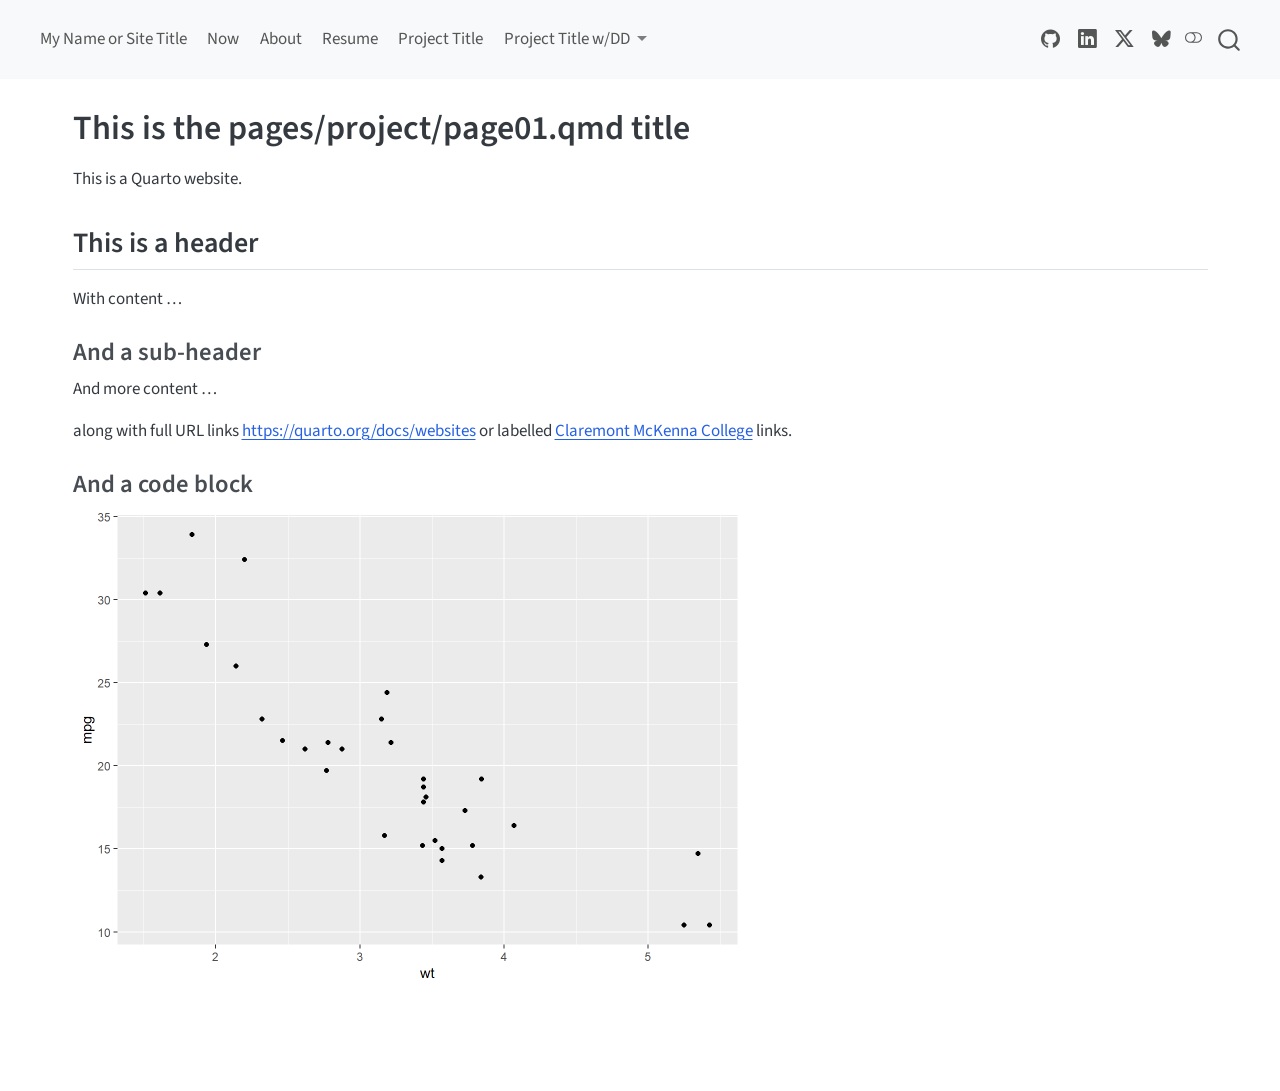
<file: docs/pages/project/page01.html>
<!DOCTYPE html>
<html xmlns="http://www.w3.org/1999/xhtml" lang="en" xml:lang="en"><head>

<meta charset="utf-8">
<meta name="generator" content="quarto-1.9.37">

<meta name="viewport" content="width=device-width, initial-scale=1.0, user-scalable=yes">


<title>This is the pages/project/page01.qmd title</title>
<style>
/* Default styles provided by pandoc.
** See https://pandoc.org/MANUAL.html#variables-for-html for config info.
*/
code{white-space: pre-wrap;}
span.smallcaps{font-variant: small-caps;}
div.columns{display: flex; gap: min(4vw, 1.5em);}
div.column{flex: auto; overflow-x: auto;}
div.hanging-indent{margin-left: 1.5em; text-indent: -1.5em;}
ul.task-list{list-style: none;}
ul.task-list li input[type="checkbox"] {
  width: 0.8em;
  margin: 0 0.8em 0.2em -1em; /* quarto-specific, see https://github.com/quarto-dev/quarto-cli/issues/4556 */ 
  vertical-align: middle;
}
</style>


<script src="../../site_libs/quarto-nav/quarto-nav.js"></script>
<script src="../../site_libs/quarto-nav/headroom.min.js"></script>
<script src="../../site_libs/clipboard/clipboard.min.js"></script>
<script src="../../site_libs/quarto-search/autocomplete.umd.js"></script>
<script src="../../site_libs/quarto-search/fuse.min.js"></script>
<script src="../../site_libs/quarto-search/quarto-search.js"></script>
<meta name="quarto:offset" content="../../">
<script src="../../site_libs/quarto-html/quarto.js" type="module"></script>
<script src="../../site_libs/quarto-html/tabsets/tabsets.js" type="module"></script>
<script src="../../site_libs/quarto-html/popper.min.js"></script>
<script src="../../site_libs/quarto-html/tippy.umd.min.js"></script>
<script src="../../site_libs/quarto-html/anchor.min.js"></script>
<link href="../../site_libs/quarto-html/tippy.css" rel="stylesheet">
<link href="../../site_libs/quarto-html/quarto-syntax-highlighting-7f8f88aac4f3542376d5c11b86a4c14d.css" rel="stylesheet" class="quarto-color-scheme" id="quarto-text-highlighting-styles">
<link href="../../site_libs/quarto-html/quarto-syntax-highlighting-dark-d0ae9245876894da5ac7e18953ecc5cc.css" rel="stylesheet" class="quarto-color-scheme quarto-color-alternate" id="quarto-text-highlighting-styles">
<link href="../../site_libs/quarto-html/quarto-syntax-highlighting-7f8f88aac4f3542376d5c11b86a4c14d.css" rel="stylesheet" class="quarto-color-scheme-extra" id="quarto-text-highlighting-styles">
<script src="../../site_libs/bootstrap/bootstrap.min.js"></script>
<link href="../../site_libs/bootstrap/bootstrap-icons.css" rel="stylesheet">
<link href="../../site_libs/bootstrap/bootstrap-3bcabbebaf9d300a2465f681428ed06c.min.css" rel="stylesheet" append-hash="true" class="quarto-color-scheme" id="quarto-bootstrap" data-mode="light">
<link href="../../site_libs/bootstrap/bootstrap-dark-d7677915d5a9eb701ce6c20e749cdb09.min.css" rel="stylesheet" append-hash="true" class="quarto-color-scheme quarto-color-alternate" id="quarto-bootstrap" data-mode="light">
<link href="../../site_libs/bootstrap/bootstrap-3bcabbebaf9d300a2465f681428ed06c.min.css" rel="stylesheet" append-hash="true" class="quarto-color-scheme-extra" id="quarto-bootstrap" data-mode="light">
<script id="quarto-search-options" type="application/json">{
  "location": "navbar",
  "copy-button": false,
  "collapse-after": 3,
  "panel-placement": "end",
  "type": "overlay",
  "limit": 50,
  "keyboard-shortcut": [
    "f",
    "/",
    "s"
  ],
  "show-item-context": false,
  "language": {
    "search-no-results-text": "No results",
    "search-matching-documents-text": "matching documents",
    "search-copy-link-title": "Copy link to search",
    "search-hide-matches-text": "Hide additional matches",
    "search-more-match-text": "more match in this document",
    "search-more-matches-text": "more matches in this document",
    "search-clear-button-title": "Clear",
    "search-text-placeholder": "",
    "search-detached-cancel-button-title": "Cancel",
    "search-submit-button-title": "Submit",
    "search-label": "Search"
  }
}</script>


</head>

<body class="nav-fixed quarto-light"><script id="quarto-html-before-body" type="application/javascript">
    const toggleBodyColorMode = (bsSheetEl) => {
      const mode = bsSheetEl.getAttribute("data-mode");
      const bodyEl = window.document.querySelector("body");
      if (mode === "dark") {
        bodyEl.classList.add("quarto-dark");
        bodyEl.classList.remove("quarto-light");
      } else {
        bodyEl.classList.add("quarto-light");
        bodyEl.classList.remove("quarto-dark");
      }
    }
    const toggleBodyColorPrimary = () => {
      const bsSheetEl = window.document.querySelector("link#quarto-bootstrap:not([rel=disabled-stylesheet])");
      if (bsSheetEl) {
        toggleBodyColorMode(bsSheetEl);
      }
    }
    const setColorSchemeToggle = (alternate) => {
      const toggles = window.document.querySelectorAll('.quarto-color-scheme-toggle');
      for (let i=0; i < toggles.length; i++) {
        const toggle = toggles[i];
        if (toggle) {
          if (alternate) {
            toggle.classList.add("alternate");
          } else {
            toggle.classList.remove("alternate");
          }
        }
      }
    };
    const toggleColorMode = (alternate) => {
      // Switch the stylesheets
      const primaryStylesheets = window.document.querySelectorAll('link.quarto-color-scheme:not(.quarto-color-alternate)');
      const alternateStylesheets = window.document.querySelectorAll('link.quarto-color-scheme.quarto-color-alternate');
      manageTransitions('#quarto-margin-sidebar .nav-link', false);
      if (alternate) {
        // note: dark is layered on light, we don't disable primary!
        enableStylesheet(alternateStylesheets);
        for (const sheetNode of alternateStylesheets) {
          if (sheetNode.id === "quarto-bootstrap") {
            toggleBodyColorMode(sheetNode);
          }
        }
      } else {
        disableStylesheet(alternateStylesheets);
        enableStylesheet(primaryStylesheets)
        toggleBodyColorPrimary();
      }
      manageTransitions('#quarto-margin-sidebar .nav-link', true);
      // Switch the toggles
      setColorSchemeToggle(alternate)
      // Hack to workaround the fact that safari doesn't
      // properly recolor the scrollbar when toggling (#1455)
      if (navigator.userAgent.indexOf('Safari') > 0 && navigator.userAgent.indexOf('Chrome') == -1) {
        manageTransitions("body", false);
        window.scrollTo(0, 1);
        setTimeout(() => {
          window.scrollTo(0, 0);
          manageTransitions("body", true);
        }, 40);
      }
    }
    const disableStylesheet = (stylesheets) => {
      for (let i=0; i < stylesheets.length; i++) {
        const stylesheet = stylesheets[i];
        stylesheet.rel = 'disabled-stylesheet';
      }
    }
    const enableStylesheet = (stylesheets) => {
      for (let i=0; i < stylesheets.length; i++) {
        const stylesheet = stylesheets[i];
        if(stylesheet.rel !== 'stylesheet') { // for Chrome, which will still FOUC without this check
          stylesheet.rel = 'stylesheet';
        }
      }
    }
    const manageTransitions = (selector, allowTransitions) => {
      const els = window.document.querySelectorAll(selector);
      for (let i=0; i < els.length; i++) {
        const el = els[i];
        if (allowTransitions) {
          el.classList.remove('notransition');
        } else {
          el.classList.add('notransition');
        }
      }
    }
    const isFileUrl = () => {
      return window.location.protocol === 'file:';
    }
    const hasAlternateSentinel = () => {
      let styleSentinel = getColorSchemeSentinel();
      if (styleSentinel !== null) {
        return styleSentinel === "alternate";
      } else {
        return false;
      }
    }
    const setStyleSentinel = (alternate) => {
      const value = alternate ? "alternate" : "default";
      if (!isFileUrl()) {
        window.localStorage.setItem("quarto-color-scheme", value);
      } else {
        localAlternateSentinel = value;
      }
    }
    const getColorSchemeSentinel = () => {
      if (!isFileUrl()) {
        const storageValue = window.localStorage.getItem("quarto-color-scheme");
        return storageValue != null ? storageValue : localAlternateSentinel;
      } else {
        return localAlternateSentinel;
      }
    }
    const toggleGiscusIfUsed = (isAlternate, darkModeDefault) => {
      const baseTheme = document.querySelector('#giscus-base-theme')?.value ?? 'light';
      const alternateTheme = document.querySelector('#giscus-alt-theme')?.value ?? 'dark';
      let newTheme = '';
      if(authorPrefersDark) {
        newTheme = isAlternate ? baseTheme : alternateTheme;
      } else {
        newTheme = isAlternate ? alternateTheme : baseTheme;
      }
      const changeGiscusTheme = () => {
        // From: https://github.com/giscus/giscus/issues/336
        const sendMessage = (message) => {
          const iframe = document.querySelector('iframe.giscus-frame');
          if (!iframe) return;
          iframe.contentWindow.postMessage({ giscus: message }, 'https://giscus.app');
        }
        sendMessage({
          setConfig: {
            theme: newTheme
          }
        });
      }
      const isGiscussLoaded = window.document.querySelector('iframe.giscus-frame') !== null;
      if (isGiscussLoaded) {
        changeGiscusTheme();
      }
    };
    const authorPrefersDark = false;
    const darkModeDefault = authorPrefersDark;
      document.querySelector('link#quarto-text-highlighting-styles.quarto-color-scheme-extra').rel = 'disabled-stylesheet';
      document.querySelector('link#quarto-bootstrap.quarto-color-scheme-extra').rel = 'disabled-stylesheet';
    let localAlternateSentinel = darkModeDefault ? 'alternate' : 'default';
    // Dark / light mode switch
    window.quartoToggleColorScheme = () => {
      // Read the current dark / light value
      let toAlternate = !hasAlternateSentinel();
      toggleColorMode(toAlternate);
      setStyleSentinel(toAlternate);
      toggleGiscusIfUsed(toAlternate, darkModeDefault);
      window.dispatchEvent(new Event('resize'));
    };
    // Switch to dark mode if need be
    if (hasAlternateSentinel()) {
      toggleColorMode(true);
    } else {
      toggleColorMode(false);
    }
  </script>

<div id="quarto-search-results"></div>
  <header id="quarto-header" class="headroom fixed-top">
    <nav class="navbar navbar-expand-lg " data-bs-theme="dark">
      <div class="navbar-container container-fluid">
            <div id="quarto-search" class="" title="Search"></div>
          <button class="navbar-toggler" type="button" data-bs-toggle="collapse" data-bs-target="#navbarCollapse" aria-controls="navbarCollapse" role="menu" aria-expanded="false" aria-label="Toggle navigation" onclick="if (window.quartoToggleHeadroom) { window.quartoToggleHeadroom(); }">
  <span class="navbar-toggler-icon"></span>
</button>
          <div class="collapse navbar-collapse" id="navbarCollapse">
            <ul class="navbar-nav navbar-nav-scroll me-auto">
  <li class="nav-item">
    <a class="nav-link" href="../../index.html"> 
<span class="menu-text">My Name or Site Title</span></a>
  </li>  
  <li class="nav-item">
    <a class="nav-link" href="../../now.html"> 
<span class="menu-text">Now</span></a>
  </li>  
  <li class="nav-item">
    <a class="nav-link" href="../../about.html"> 
<span class="menu-text">About</span></a>
  </li>  
  <li class="nav-item">
    <a class="nav-link" href="../../files/resume.pdf"> 
<span class="menu-text">Resume</span></a>
  </li>  
  <li class="nav-item">
    <a class="nav-link" href="../../pages/project/index.html"> 
<span class="menu-text">Project Title</span></a>
  </li>  
  <li class="nav-item dropdown ">
    <a class="nav-link dropdown-toggle" href="#" id="nav-menu-project-title-wdd" role="link" data-bs-toggle="dropdown" aria-expanded="false">
 <span class="menu-text">Project Title w/DD</span>
    </a>
    <ul class="dropdown-menu" aria-labelledby="nav-menu-project-title-wdd">    
        <li>
    <a class="dropdown-item" href="../../pages/project/page01.html">
 <span class="dropdown-text">This is the pages/project/page01.qmd title</span></a>
  </li>  
    </ul>
  </li>
</ul>
            <ul class="navbar-nav navbar-nav-scroll ms-auto">
  <li class="nav-item compact">
    <a class="nav-link" href="https://mygithub.com/"> <i class="bi bi-github" role="img">
</i> 
<span class="menu-text"></span></a>
  </li>  
  <li class="nav-item compact">
    <a class="nav-link" href="https://www.linkedin.com/school/claremont-mckenna-college/posts/?feedView=all"> <i class="bi bi-linkedin" role="img">
</i> 
<span class="menu-text"></span></a>
  </li>  
  <li class="nav-item compact">
    <a class="nav-link" href="https://x.com/CMCnews"> <i class="bi bi-twitter-x" role="img">
</i> 
<span class="menu-text"></span></a>
  </li>  
  <li class="nav-item compact">
    <a class="nav-link" href="https://bsky.app/profile/cmc.edu"> <i class="bi bi-bluesky" role="img">
</i> 
<span class="menu-text"></span></a>
  </li>  
</ul>
          </div> <!-- /navcollapse -->
            <div class="quarto-navbar-tools">
  <a href="" class="quarto-color-scheme-toggle quarto-navigation-tool  px-1" onclick="window.quartoToggleColorScheme(); return false;" title="Toggle dark mode"><i class="bi"></i></a>
</div>
      </div> <!-- /container-fluid -->
    </nav>
</header>
<!-- content -->
<div id="quarto-content" class="quarto-container page-columns page-rows-contents page-layout-full page-navbar">
<!-- sidebar -->
<!-- margin-sidebar -->
    
<!-- main -->
<main class="content column-page" id="quarto-document-content">


<header id="title-block-header" class="quarto-title-block default">
<div class="quarto-title">
<h1 class="title">This is the pages/project/page01.qmd title</h1>
</div>



<div class="quarto-title-meta column-page">

    
  
    
  </div>
  


</header>


<p>This is a Quarto website.</p>
<section id="this-is-a-header" class="level2">
<h2 class="anchored" data-anchor-id="this-is-a-header">This is a header</h2>
<p>With content …</p>
<section id="and-a-sub-header" class="level3">
<h3 class="anchored" data-anchor-id="and-a-sub-header">And a sub-header</h3>
<p>And more content …</p>
<p>along with full URL links <a href="https://quarto.org/docs/websites" class="uri">https://quarto.org/docs/websites</a> or labelled <a href="https://cmc.edu">Claremont McKenna College</a> links.</p>
</section>
<section id="and-a-code-block" class="level3">
<h3 class="anchored" data-anchor-id="and-a-code-block">And a code block</h3>
<div class="cell">
<div class="cell-output-display">
<div>
<figure class="figure">
<p><img src="page01_files/figure-html/unnamed-chunk-3-1.png" class="img-fluid figure-img" width="672"></p>
</figure>
</div>
</div>
</div>


</section>
</section>

</main> <!-- /main -->
<script id="quarto-html-after-body" type="application/javascript">
  window.document.addEventListener("DOMContentLoaded", function (event) {
    // Ensure there is a toggle, if there isn't float one in the top right
    if (window.document.querySelector('.quarto-color-scheme-toggle') === null) {
      const a = window.document.createElement('a');
      a.classList.add('top-right');
      a.classList.add('quarto-color-scheme-toggle');
      a.href = "";
      a.onclick = function() { try { window.quartoToggleColorScheme(); } catch {} return false; };
      const i = window.document.createElement("i");
      i.classList.add('bi');
      a.appendChild(i);
      window.document.body.appendChild(a);
    }
    setColorSchemeToggle(hasAlternateSentinel())
    const icon = "";
    const anchorJS = new window.AnchorJS();
    anchorJS.options = {
      placement: 'right',
      icon: icon
    };
    anchorJS.add('.anchored');
    const isCodeAnnotation = (el) => {
      for (const clz of el.classList) {
        if (clz.startsWith('code-annotation-')) {                     
          return true;
        }
      }
      return false;
    }
    const onCopySuccess = function(e) {
      // button target
      const button = e.trigger;
      // don't keep focus
      button.blur();
      // flash "checked"
      button.classList.add('code-copy-button-checked');
      var currentTitle = button.getAttribute("title");
      button.setAttribute("title", "Copied!");
      let tooltip;
      if (window.bootstrap) {
        button.setAttribute("data-bs-toggle", "tooltip");
        button.setAttribute("data-bs-placement", "left");
        button.setAttribute("data-bs-title", "Copied!");
        tooltip = new bootstrap.Tooltip(button, 
          { trigger: "manual", 
            customClass: "code-copy-button-tooltip",
            offset: [0, -8]});
        tooltip.show();    
      }
      setTimeout(function() {
        if (tooltip) {
          tooltip.hide();
          button.removeAttribute("data-bs-title");
          button.removeAttribute("data-bs-toggle");
          button.removeAttribute("data-bs-placement");
        }
        button.setAttribute("title", currentTitle);
        button.classList.remove('code-copy-button-checked');
      }, 1000);
      // clear code selection
      e.clearSelection();
    }
    const getTextToCopy = function(trigger) {
      const outerScaffold = trigger.parentElement.cloneNode(true);
      const codeEl = outerScaffold.querySelector('code');
      for (const childEl of codeEl.children) {
        if (isCodeAnnotation(childEl)) {
          childEl.remove();
        }
      }
      return codeEl.innerText;
    }
    const clipboard = new window.ClipboardJS('.code-copy-button:not([data-in-quarto-modal])', {
      text: getTextToCopy
    });
    clipboard.on('success', onCopySuccess);
    if (window.document.getElementById('quarto-embedded-source-code-modal')) {
      const clipboardModal = new window.ClipboardJS('.code-copy-button[data-in-quarto-modal]', {
        text: getTextToCopy,
        container: window.document.getElementById('quarto-embedded-source-code-modal')
      });
      clipboardModal.on('success', onCopySuccess);
    }
      var localhostRegex = new RegExp(/^(?:http|https):\/\/localhost\:?[0-9]*\//);
      var mailtoRegex = new RegExp(/^mailto:/);
        var filterRegex = new RegExp('/' + window.location.host + '/');
      var isInternal = (href) => {
          return filterRegex.test(href) || localhostRegex.test(href) || mailtoRegex.test(href);
      }
      // Inspect non-navigation links and adorn them if external
     var links = window.document.querySelectorAll('a[href]:not(.nav-link):not(.navbar-brand):not(.toc-action):not(.sidebar-link):not(.sidebar-item-toggle):not(.pagination-link):not(.no-external):not([aria-hidden]):not(.dropdown-item):not(.quarto-navigation-tool):not(.about-link)');
      for (var i=0; i<links.length; i++) {
        const link = links[i];
        if (!isInternal(link.href)) {
          // undo the damage that might have been done by quarto-nav.js in the case of
          // links that we want to consider external
          if (link.dataset.originalHref !== undefined) {
            link.href = link.dataset.originalHref;
          }
        }
      }
    function tippyHover(el, contentFn, onTriggerFn, onUntriggerFn) {
      const config = {
        allowHTML: true,
        maxWidth: 500,
        delay: 100,
        arrow: false,
        appendTo: function(el) {
            return el.parentElement;
        },
        interactive: true,
        interactiveBorder: 10,
        theme: 'quarto',
        placement: 'bottom-start',
      };
      if (contentFn) {
        config.content = contentFn;
      }
      if (onTriggerFn) {
        config.onTrigger = onTriggerFn;
      }
      if (onUntriggerFn) {
        config.onUntrigger = onUntriggerFn;
      }
      window.tippy(el, config); 
    }
    const noterefs = window.document.querySelectorAll('a[role="doc-noteref"]');
    for (var i=0; i<noterefs.length; i++) {
      const ref = noterefs[i];
      tippyHover(ref, function() {
        // use id or data attribute instead here
        let href = ref.getAttribute('data-footnote-href') || ref.getAttribute('href');
        try { href = new URL(href).hash; } catch {}
        const id = href.replace(/^#\/?/, "");
        const note = window.document.getElementById(id);
        if (note) {
          return note.innerHTML;
        } else {
          return "";
        }
      });
    }
    const xrefs = window.document.querySelectorAll('a.quarto-xref');
    const processXRef = (id, note) => {
      // Strip column container classes
      const stripColumnClz = (el) => {
        el.classList.remove("page-full", "page-columns");
        if (el.children) {
          for (const child of el.children) {
            stripColumnClz(child);
          }
        }
      }
      stripColumnClz(note)
      if (id === null || id.startsWith('sec-')) {
        // Special case sections, only their first couple elements
        const container = document.createElement("div");
        if (note.children && note.children.length > 2) {
          container.appendChild(note.children[0].cloneNode(true));
          for (let i = 1; i < note.children.length; i++) {
            const child = note.children[i];
            if (child.tagName === "P" && child.innerText === "") {
              continue;
            } else {
              container.appendChild(child.cloneNode(true));
              break;
            }
          }
          if (window.Quarto?.typesetMath) {
            window.Quarto.typesetMath(container);
          }
          return container.innerHTML
        } else {
          if (window.Quarto?.typesetMath) {
            window.Quarto.typesetMath(note);
          }
          return note.innerHTML;
        }
      } else {
        // Remove any anchor links if they are present
        const anchorLink = note.querySelector('a.anchorjs-link');
        if (anchorLink) {
          anchorLink.remove();
        }
        if (window.Quarto?.typesetMath) {
          window.Quarto.typesetMath(note);
        }
        if (note.classList.contains("callout")) {
          return note.outerHTML;
        } else {
          return note.innerHTML;
        }
      }
    }
    for (var i=0; i<xrefs.length; i++) {
      const xref = xrefs[i];
      tippyHover(xref, undefined, function(instance) {
        instance.disable();
        let url = xref.getAttribute('href');
        let hash = undefined; 
        if (url.startsWith('#')) {
          hash = url;
        } else {
          try { hash = new URL(url).hash; } catch {}
        }
        if (hash) {
          const id = hash.replace(/^#\/?/, "");
          const note = window.document.getElementById(id);
          if (note !== null) {
            try {
              const html = processXRef(id, note.cloneNode(true));
              instance.setContent(html);
            } finally {
              instance.enable();
              instance.show();
            }
          } else {
            // See if we can fetch this
            fetch(url.split('#')[0])
            .then(res => res.text())
            .then(html => {
              const parser = new DOMParser();
              const htmlDoc = parser.parseFromString(html, "text/html");
              const note = htmlDoc.getElementById(id);
              if (note !== null) {
                const html = processXRef(id, note);
                instance.setContent(html);
              } 
            }).finally(() => {
              instance.enable();
              instance.show();
            });
          }
        } else {
          // See if we can fetch a full url (with no hash to target)
          // This is a special case and we should probably do some content thinning / targeting
          fetch(url)
          .then(res => res.text())
          .then(html => {
            const parser = new DOMParser();
            const htmlDoc = parser.parseFromString(html, "text/html");
            const note = htmlDoc.querySelector('main.content');
            if (note !== null) {
              // This should only happen for chapter cross references
              // (since there is no id in the URL)
              // remove the first header
              if (note.children.length > 0 && note.children[0].tagName === "HEADER") {
                note.children[0].remove();
              }
              const html = processXRef(null, note);
              instance.setContent(html);
            } 
          }).finally(() => {
            instance.enable();
            instance.show();
          });
        }
      }, function(instance) {
      });
    }
        let selectedAnnoteEl;
        const selectorForAnnotation = ( cell, annotation) => {
          let cellAttr = 'data-code-cell="' + cell + '"';
          let lineAttr = 'data-code-annotation="' +  annotation + '"';
          const selector = 'span[' + cellAttr + '][' + lineAttr + ']';
          return selector;
        }
        const selectCodeLines = (annoteEl) => {
          const doc = window.document;
          const targetCell = annoteEl.getAttribute("data-target-cell");
          const targetAnnotation = annoteEl.getAttribute("data-target-annotation");
          const annoteSpan = window.document.querySelector(selectorForAnnotation(targetCell, targetAnnotation));
          const lines = annoteSpan.getAttribute("data-code-lines").split(",");
          const lineIds = lines.map((line) => {
            return targetCell + "-" + line;
          })
          let top = null;
          let height = null;
          let parent = null;
          if (lineIds.length > 0) {
              //compute the position of the single el (top and bottom and make a div)
              const el = window.document.getElementById(lineIds[0]);
              top = el.offsetTop;
              height = el.offsetHeight;
              parent = el.parentElement.parentElement;
            if (lineIds.length > 1) {
              const lastEl = window.document.getElementById(lineIds[lineIds.length - 1]);
              const bottom = lastEl.offsetTop + lastEl.offsetHeight;
              height = bottom - top;
            }
            if (top !== null && height !== null && parent !== null) {
              // cook up a div (if necessary) and position it 
              let div = window.document.getElementById("code-annotation-line-highlight");
              if (div === null) {
                div = window.document.createElement("div");
                div.setAttribute("id", "code-annotation-line-highlight");
                div.style.position = 'absolute';
                parent.appendChild(div);
              }
              div.style.top = top - 2 + "px";
              div.style.height = height + 4 + "px";
              div.style.left = 0;
              let gutterDiv = window.document.getElementById("code-annotation-line-highlight-gutter");
              if (gutterDiv === null) {
                gutterDiv = window.document.createElement("div");
                gutterDiv.setAttribute("id", "code-annotation-line-highlight-gutter");
                gutterDiv.style.position = 'absolute';
                const codeCell = window.document.getElementById(targetCell);
                const gutter = codeCell.querySelector('.code-annotation-gutter');
                gutter.appendChild(gutterDiv);
              }
              gutterDiv.style.top = top - 2 + "px";
              gutterDiv.style.height = height + 4 + "px";
            }
            selectedAnnoteEl = annoteEl;
          }
        };
        const unselectCodeLines = () => {
          const elementsIds = ["code-annotation-line-highlight", "code-annotation-line-highlight-gutter"];
          elementsIds.forEach((elId) => {
            const div = window.document.getElementById(elId);
            if (div) {
              div.remove();
            }
          });
          selectedAnnoteEl = undefined;
        };
          // Handle positioning of the toggle
      window.addEventListener(
        "resize",
        throttle(() => {
          elRect = undefined;
          if (selectedAnnoteEl) {
            selectCodeLines(selectedAnnoteEl);
          }
        }, 10)
      );
      function throttle(fn, ms) {
      let throttle = false;
      let timer;
        return (...args) => {
          if(!throttle) { // first call gets through
              fn.apply(this, args);
              throttle = true;
          } else { // all the others get throttled
              if(timer) clearTimeout(timer); // cancel #2
              timer = setTimeout(() => {
                fn.apply(this, args);
                timer = throttle = false;
              }, ms);
          }
        };
      }
        // Attach click handler to the DT
        const annoteDls = window.document.querySelectorAll('dt[data-target-cell]');
        for (const annoteDlNode of annoteDls) {
          annoteDlNode.addEventListener('click', (event) => {
            const clickedEl = event.target;
            if (clickedEl !== selectedAnnoteEl) {
              unselectCodeLines();
              const activeEl = window.document.querySelector('dt[data-target-cell].code-annotation-active');
              if (activeEl) {
                activeEl.classList.remove('code-annotation-active');
              }
              selectCodeLines(clickedEl);
              clickedEl.classList.add('code-annotation-active');
            } else {
              // Unselect the line
              unselectCodeLines();
              clickedEl.classList.remove('code-annotation-active');
            }
          });
        }
    const findCites = (el) => {
      const parentEl = el.parentElement;
      if (parentEl) {
        const cites = parentEl.dataset.cites;
        if (cites) {
          return {
            el,
            cites: cites.split(' ')
          };
        } else {
          return findCites(el.parentElement)
        }
      } else {
        return undefined;
      }
    };
    var bibliorefs = window.document.querySelectorAll('a[role="doc-biblioref"]');
    for (var i=0; i<bibliorefs.length; i++) {
      const ref = bibliorefs[i];
      const citeInfo = findCites(ref);
      if (citeInfo) {
        tippyHover(citeInfo.el, function() {
          var popup = window.document.createElement('div');
          citeInfo.cites.forEach(function(cite) {
            var citeDiv = window.document.createElement('div');
            citeDiv.classList.add('hanging-indent');
            citeDiv.classList.add('csl-entry');
            var biblioDiv = window.document.getElementById('ref-' + cite);
            if (biblioDiv) {
              citeDiv.innerHTML = biblioDiv.innerHTML;
            }
            popup.appendChild(citeDiv);
          });
          return popup.innerHTML;
        });
      }
    }
  });
  </script>
</div> <!-- /content -->




</body></html>
</file>
<file: docs/site_libs/quarto-html/tippy.css>
.tippy-box[data-animation=fade][data-state=hidden]{opacity:0}[data-tippy-root]{max-width:calc(100vw - 10px)}.tippy-box{position:relative;background-color:#333;color:#fff;border-radius:4px;font-size:14px;line-height:1.4;white-space:normal;outline:0;transition-property:transform,visibility,opacity}.tippy-box[data-placement^=top]>.tippy-arrow{bottom:0}.tippy-box[data-placement^=top]>.tippy-arrow:before{bottom:-7px;left:0;border-width:8px 8px 0;border-top-color:initial;transform-origin:center top}.tippy-box[data-placement^=bottom]>.tippy-arrow{top:0}.tippy-box[data-placement^=bottom]>.tippy-arrow:before{top:-7px;left:0;border-width:0 8px 8px;border-bottom-color:initial;transform-origin:center bottom}.tippy-box[data-placement^=left]>.tippy-arrow{right:0}.tippy-box[data-placement^=left]>.tippy-arrow:before{border-width:8px 0 8px 8px;border-left-color:initial;right:-7px;transform-origin:center left}.tippy-box[data-placement^=right]>.tippy-arrow{left:0}.tippy-box[data-placement^=right]>.tippy-arrow:before{left:-7px;border-width:8px 8px 8px 0;border-right-color:initial;transform-origin:center right}.tippy-box[data-inertia][data-state=visible]{transition-timing-function:cubic-bezier(.54,1.5,.38,1.11)}.tippy-arrow{width:16px;height:16px;color:#333}.tippy-arrow:before{content:"";position:absolute;border-color:transparent;border-style:solid}.tippy-content{position:relative;padding:5px 9px;z-index:1}
</file>
<file: docs/site_libs/quarto-html/quarto-syntax-highlighting-7f8f88aac4f3542376d5c11b86a4c14d.css>
/* quarto syntax highlight colors */
:root {
  --quarto-hl-ot-color: #003B4F;
  --quarto-hl-at-color: #657422;
  --quarto-hl-ss-color: #20794D;
  --quarto-hl-an-color: #5E5E5E;
  --quarto-hl-fu-color: #4758AB;
  --quarto-hl-st-color: #20794D;
  --quarto-hl-cf-color: #003B4F;
  --quarto-hl-op-color: #5E5E5E;
  --quarto-hl-er-color: #AD0000;
  --quarto-hl-bn-color: #AD0000;
  --quarto-hl-al-color: #AD0000;
  --quarto-hl-va-color: #111111;
  --quarto-hl-bu-color: inherit;
  --quarto-hl-ex-color: inherit;
  --quarto-hl-pp-color: #AD0000;
  --quarto-hl-in-color: #5E5E5E;
  --quarto-hl-vs-color: #20794D;
  --quarto-hl-wa-color: #5E5E5E;
  --quarto-hl-do-color: #5E5E5E;
  --quarto-hl-im-color: #00769E;
  --quarto-hl-ch-color: #20794D;
  --quarto-hl-dt-color: #AD0000;
  --quarto-hl-fl-color: #AD0000;
  --quarto-hl-co-color: #5E5E5E;
  --quarto-hl-cv-color: #5E5E5E;
  --quarto-hl-cn-color: #8f5902;
  --quarto-hl-sc-color: #5E5E5E;
  --quarto-hl-dv-color: #AD0000;
  --quarto-hl-kw-color: #003B4F;
}

/* other quarto variables */
:root {
  --quarto-font-monospace: SFMono-Regular, Menlo, Monaco, Consolas, "Liberation Mono", "Courier New", monospace;
}

/* syntax highlight based on Pandoc's rules */
pre > code.sourceCode > span {
  color: #003B4F;
}

code.sourceCode > span {
  color: #003B4F;
}

div.sourceCode,
div.sourceCode pre.sourceCode {
  color: #003B4F;
}

/* Normal */
code span {
  color: #003B4F;
}

/* Alert */
code span.al {
  color: #AD0000;
  font-style: inherit;
}

/* Annotation */
code span.an {
  color: #5E5E5E;
  font-style: inherit;
}

/* Attribute */
code span.at {
  color: #657422;
  font-style: inherit;
}

/* BaseN */
code span.bn {
  color: #AD0000;
  font-style: inherit;
}

/* BuiltIn */
code span.bu {
  font-style: inherit;
}

/* ControlFlow */
code span.cf {
  color: #003B4F;
  font-weight: bold;
  font-style: inherit;
}

/* Char */
code span.ch {
  color: #20794D;
  font-style: inherit;
}

/* Constant */
code span.cn {
  color: #8f5902;
  font-style: inherit;
}

/* Comment */
code span.co {
  color: #5E5E5E;
  font-style: inherit;
}

/* CommentVar */
code span.cv {
  color: #5E5E5E;
  font-style: italic;
}

/* Documentation */
code span.do {
  color: #5E5E5E;
  font-style: italic;
}

/* DataType */
code span.dt {
  color: #AD0000;
  font-style: inherit;
}

/* DecVal */
code span.dv {
  color: #AD0000;
  font-style: inherit;
}

/* Error */
code span.er {
  color: #AD0000;
  font-style: inherit;
}

/* Extension */
code span.ex {
  font-style: inherit;
}

/* Float */
code span.fl {
  color: #AD0000;
  font-style: inherit;
}

/* Function */
code span.fu {
  color: #4758AB;
  font-style: inherit;
}

/* Import */
code span.im {
  color: #00769E;
  font-style: inherit;
}

/* Information */
code span.in {
  color: #5E5E5E;
  font-style: inherit;
}

/* Keyword */
code span.kw {
  color: #003B4F;
  font-weight: bold;
  font-style: inherit;
}

/* Operator */
code span.op {
  color: #5E5E5E;
  font-style: inherit;
}

/* Other */
code span.ot {
  color: #003B4F;
  font-style: inherit;
}

/* Preprocessor */
code span.pp {
  color: #AD0000;
  font-style: inherit;
}

/* SpecialChar */
code span.sc {
  color: #5E5E5E;
  font-style: inherit;
}

/* SpecialString */
code span.ss {
  color: #20794D;
  font-style: inherit;
}

/* String */
code span.st {
  color: #20794D;
  font-style: inherit;
}

/* Variable */
code span.va {
  color: #111111;
  font-style: inherit;
}

/* VerbatimString */
code span.vs {
  color: #20794D;
  font-style: inherit;
}

/* Warning */
code span.wa {
  color: #5E5E5E;
  font-style: italic;
}

.prevent-inlining {
  content: "</";
}

/*# sourceMappingURL=789ad8cd35626ba772517505b42a116e.css.map */
</file>
<file: docs/site_libs/quarto-html/quarto-syntax-highlighting-dark-d0ae9245876894da5ac7e18953ecc5cc.css>
/* quarto syntax highlight colors */
:root {
  --quarto-hl-al-color: #f07178;
  --quarto-hl-an-color: #d4d0ab;
  --quarto-hl-at-color: #00e0e0;
  --quarto-hl-bn-color: #d4d0ab;
  --quarto-hl-bu-color: #abe338;
  --quarto-hl-ch-color: #abe338;
  --quarto-hl-co-color: #f8f8f2;
  --quarto-hl-cv-color: #ffd700;
  --quarto-hl-cn-color: #ffd700;
  --quarto-hl-cf-color: #ffa07a;
  --quarto-hl-dt-color: #ffa07a;
  --quarto-hl-dv-color: #d4d0ab;
  --quarto-hl-do-color: #f8f8f2;
  --quarto-hl-er-color: #f07178;
  --quarto-hl-ex-color: #00e0e0;
  --quarto-hl-fl-color: #d4d0ab;
  --quarto-hl-fu-color: #ffa07a;
  --quarto-hl-im-color: #abe338;
  --quarto-hl-in-color: #d4d0ab;
  --quarto-hl-kw-color: #ffa07a;
  --quarto-hl-op-color: #ffa07a;
  --quarto-hl-ot-color: #00e0e0;
  --quarto-hl-pp-color: #dcc6e0;
  --quarto-hl-re-color: #00e0e0;
  --quarto-hl-sc-color: #abe338;
  --quarto-hl-ss-color: #abe338;
  --quarto-hl-st-color: #abe338;
  --quarto-hl-va-color: #00e0e0;
  --quarto-hl-vs-color: #abe338;
  --quarto-hl-wa-color: #dcc6e0;
}

/* other quarto variables */
:root {
  --quarto-font-monospace: SFMono-Regular, Menlo, Monaco, Consolas, "Liberation Mono", "Courier New", monospace;
}

/* syntax highlight based on Pandoc's rules */
pre > code.sourceCode > span {
  color: #f8f8f2;
}

code.sourceCode > span {
  color: #f8f8f2;
}

div.sourceCode,
div.sourceCode pre.sourceCode {
  color: #f8f8f2;
}

/* Normal */
code span {
  color: #f8f8f2;
}

/* Alert */
code span.al {
  color: #f07178;
}

/* Annotation */
code span.an {
  color: #d4d0ab;
}

/* Attribute */
code span.at {
  color: #00e0e0;
}

/* BaseN */
code span.bn {
  color: #d4d0ab;
}

/* BuiltIn */
code span.bu {
  color: #abe338;
}

/* ControlFlow */
code span.cf {
  font-weight: bold;
  color: #ffa07a;
}

/* Char */
code span.ch {
  color: #abe338;
}

/* Constant */
code span.cn {
  color: #ffd700;
}

/* Comment */
code span.co {
  font-style: italic;
  color: #f8f8f2;
}

/* CommentVar */
code span.cv {
  color: #ffd700;
}

/* Documentation */
code span.do {
  color: #f8f8f2;
}

/* DataType */
code span.dt {
  color: #ffa07a;
}

/* DecVal */
code span.dv {
  color: #d4d0ab;
}

/* Error */
code span.er {
  color: #f07178;
  text-decoration: underline;
}

/* Extension */
code span.ex {
  font-weight: bold;
  color: #00e0e0;
}

/* Float */
code span.fl {
  color: #d4d0ab;
}

/* Function */
code span.fu {
  color: #ffa07a;
}

/* Import */
code span.im {
  color: #abe338;
}

/* Information */
code span.in {
  color: #d4d0ab;
}

/* Keyword */
code span.kw {
  font-weight: bold;
  color: #ffa07a;
}

/* Operator */
code span.op {
  color: #ffa07a;
}

/* Other */
code span.ot {
  color: #00e0e0;
}

/* Preprocessor */
code span.pp {
  color: #dcc6e0;
}

/* RegionMarker */
code span.re {
  background-color: #f8f8f2;
  color: #00e0e0;
}

/* SpecialChar */
code span.sc {
  color: #abe338;
}

/* SpecialString */
code span.ss {
  color: #abe338;
}

/* String */
code span.st {
  color: #abe338;
}

/* Variable */
code span.va {
  color: #00e0e0;
}

/* VerbatimString */
code span.vs {
  color: #abe338;
}

/* Warning */
code span.wa {
  color: #dcc6e0;
}

.prevent-inlining {
  content: "</";
}

/*# sourceMappingURL=e2dac9153eaf3c552d5043f9565d03d7.css.map */
</file>
